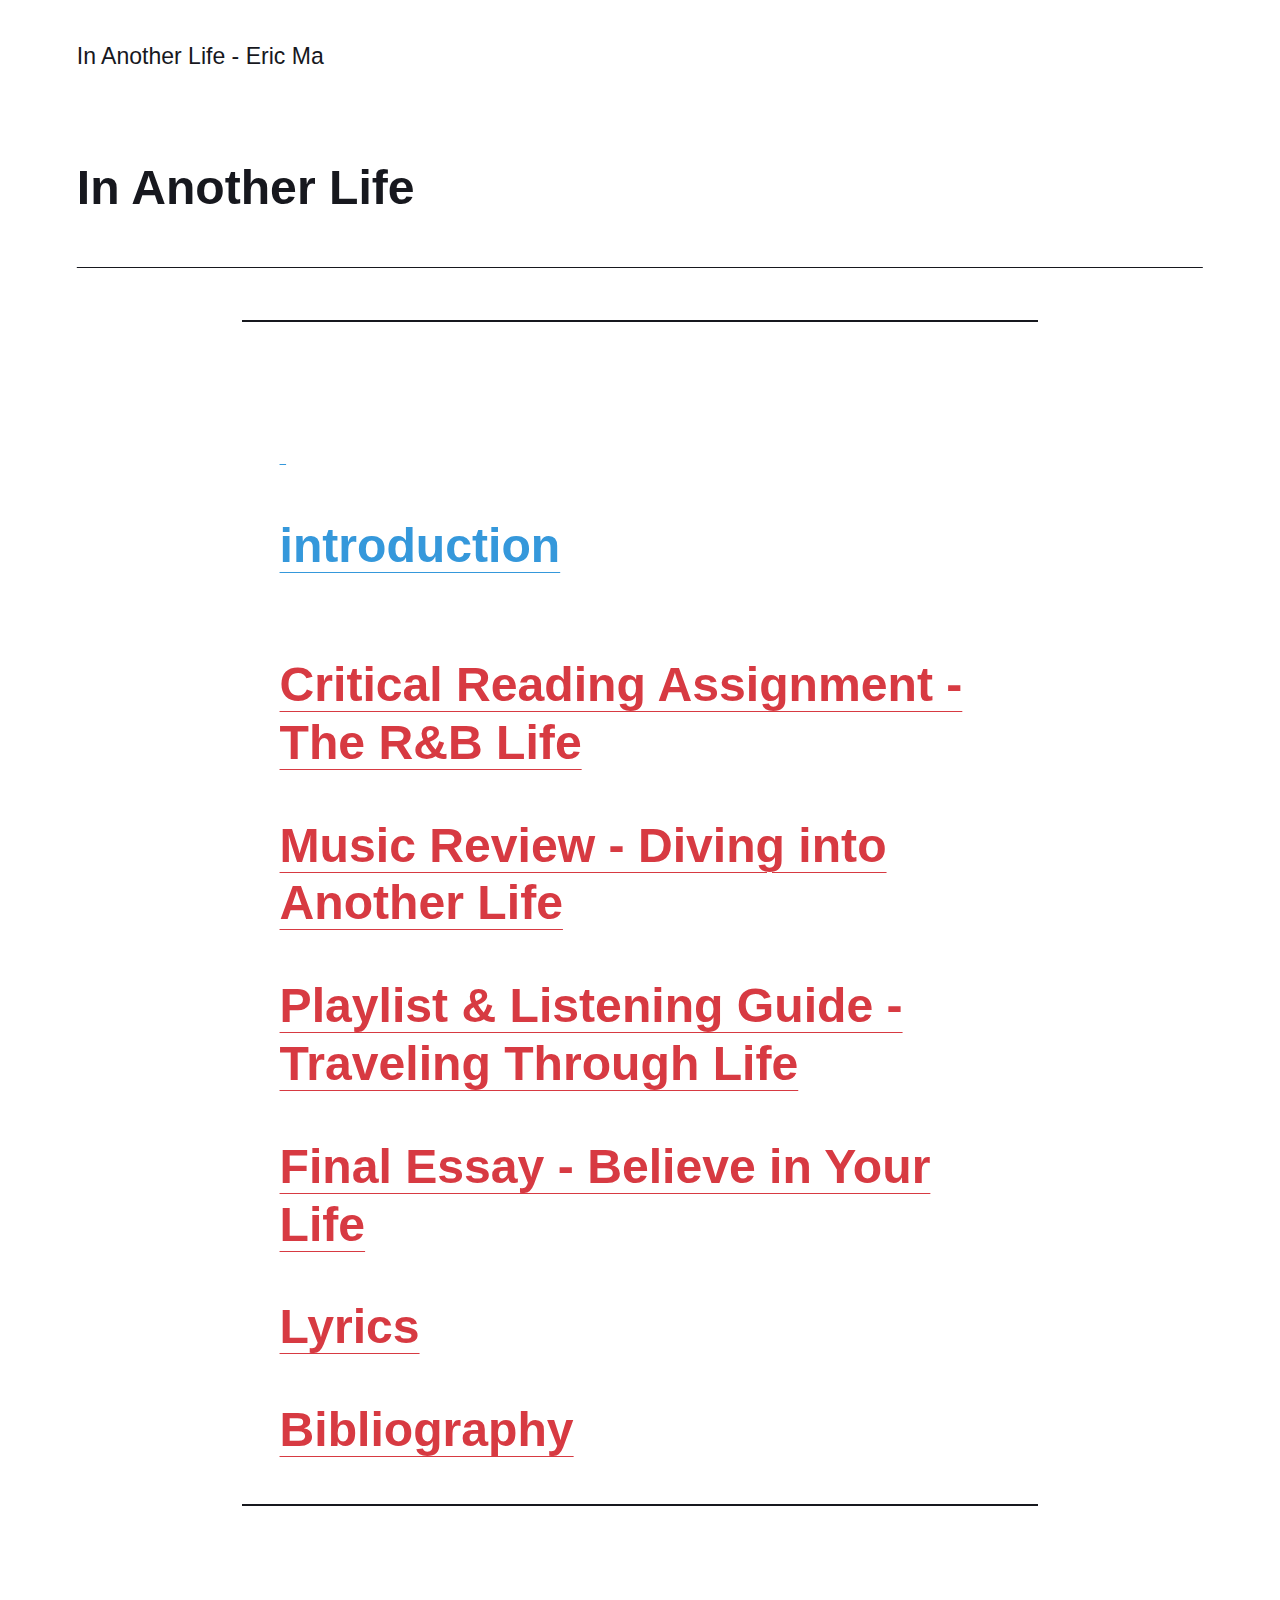
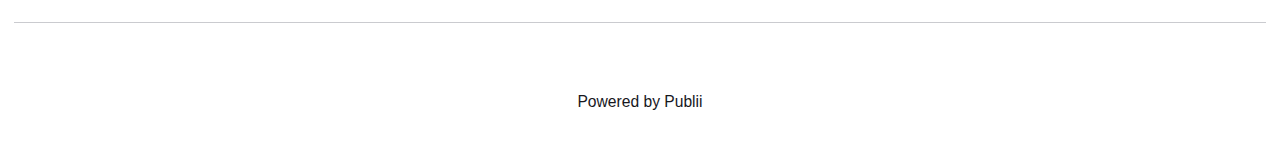
<file: index.html>
<!DOCTYPE html><html lang="en-us"><head><meta charset="utf-8"><meta http-equiv="X-UA-Compatible" content="IE=edge"><meta name="viewport" content="width=device-width,initial-scale=1"><title>In Another Life - In Another Life - Eric Ma</title><meta name="description" content="introduction Critical Reading Assignment - The R&amp;B Life Music Review - Diving into Another Life Playlist &amp; Listening Guide - Traveling Through Life Final Essay - Believe in Your Life Lyrics Bibliography"><meta name="generator" content="Publii Open-Source CMS for Static Site"><link rel="canonical" href="https://ericma12345.github.io/another_life_ericma/"><link rel="alternate" type="application/atom+xml" href="https://ericma12345.github.io/another_life_ericma/feed.xml" title="In Another Life - Eric Ma - RSS"><link rel="alternate" type="application/json" href="https://ericma12345.github.io/another_life_ericma/feed.json" title="In Another Life - Eric Ma - JSON"><meta property="og:title" content="In Another Life"><meta property="og:site_name" content="In Another Life - Eric Ma"><meta property="og:description" content="introduction Critical Reading Assignment - The R&amp;B Life Music Review - Diving into Another Life Playlist &amp; Listening Guide - Traveling Through Life Final Essay - Believe in Your Life Lyrics Bibliography"><meta property="og:url" content="https://ericma12345.github.io/another_life_ericma/"><meta property="og:type" content="article"><link rel="stylesheet" href="https://ericma12345.github.io/another_life_ericma/assets/css/style.css?v=11bee19e86e8eda2cf9a60efd975666d"><script type="application/ld+json">{"@context":"http://schema.org","@type":"Article","mainEntityOfPage":{"@type":"WebPage","@id":"https://ericma12345.github.io/another_life_ericma/"},"headline":"In Another Life","datePublished":"2025-04-10T12:02-04:00","dateModified":"2025-04-17T00:43-04:00","description":"introduction Critical Reading Assignment - The R&amp;B Life Music Review - Diving into Another Life Playlist &amp; Listening Guide - Traveling Through Life Final Essay - Believe in Your Life Lyrics Bibliography","author":{"@type":"Person","name":"Eric Ma","url":"https://ericma12345.github.io/another_life_ericma/authors/eric-ma/"},"publisher":{"@type":"Organization","name":"Eric Ma"}}</script><noscript><style>img[loading] {
                    opacity: 1;
                }</style></noscript></head><body class="page-template"><header class="top js-header"><a class="logo" href="https://ericma12345.github.io/another_life_ericma/">In Another Life - Eric Ma</a></header><main class="page"><article class="content"><div class="hero hero--noimage"><header class="hero__content"><div class="wrapper"><h1>In Another Life</h1></div></header></div><div class="entry-wrapper content__entry"><blockquote><p class="align-center"> </p><p><strong><a href="https://ericma12345.github.io/another_life_ericma/introduction.html" style="color: #3598db;"> </a></strong></p><h1><strong><a href="https://ericma12345.github.io/another_life_ericma/introduction.html" style="color: #3598db;">introduction</a></strong></h1><h6> </h6><h1><a href="https://ericma12345.github.io/another_life_ericma/critical-reading-assignment.html">Critical Reading Assignment - The R&amp;B Life</a></h1><h1><a href="https://ericma12345.github.io/another_life_ericma/music-review.html">Music Review - Diving into Another Life</a></h1><h1><a href="https://ericma12345.github.io/another_life_ericma/playlist-and-listening-guide.html">Playlist &amp; Listening Guide - Traveling Through Life</a></h1><h1><a href="https://ericma12345.github.io/another_life_ericma/final-essay.html">Final Essay - Believe in Your Life</a></h1><h1><a href="https://ericma12345.github.io/another_life_ericma/lyrics.html">Lyrics</a> </h1><h1><a href="https://ericma12345.github.io/another_life_ericma/bibliography.html">Bibliography</a></h1></blockquote></div></article></main><footer class="footer"><div class="wrapper"><div class="footer__copyright">Powered by Publii</div><button id="backToTop" class="footer__bttop" aria-label="Back to top" title="Back to top"><svg width="20" height="20"><use xlink:href="https://ericma12345.github.io/another_life_ericma/assets/svg/svg-map.svg#toparrow"/></svg></button></div></footer><script defer="defer" src="https://ericma12345.github.io/another_life_ericma/assets/js/scripts.min.js?v=ffcbea6c02c8178d10092962b235a5b0"></script><script>window.publiiThemeMenuConfig={mobileMenuMode:'sidebar',animationSpeed:300,submenuWidth: 'auto',doubleClickTime:500,mobileMenuExpandableSubmenus:true,relatedContainerForOverlayMenuSelector:'.top'};</script><script>var images = document.querySelectorAll('img[loading]');
        for (var i = 0; i < images.length; i++) {
            if (images[i].complete) {
                images[i].classList.add('is-loaded');
            } else {
                images[i].addEventListener('load', function () {
                    this.classList.add('is-loaded');
                }, false);
            }
        }</script></body></html>
</file>
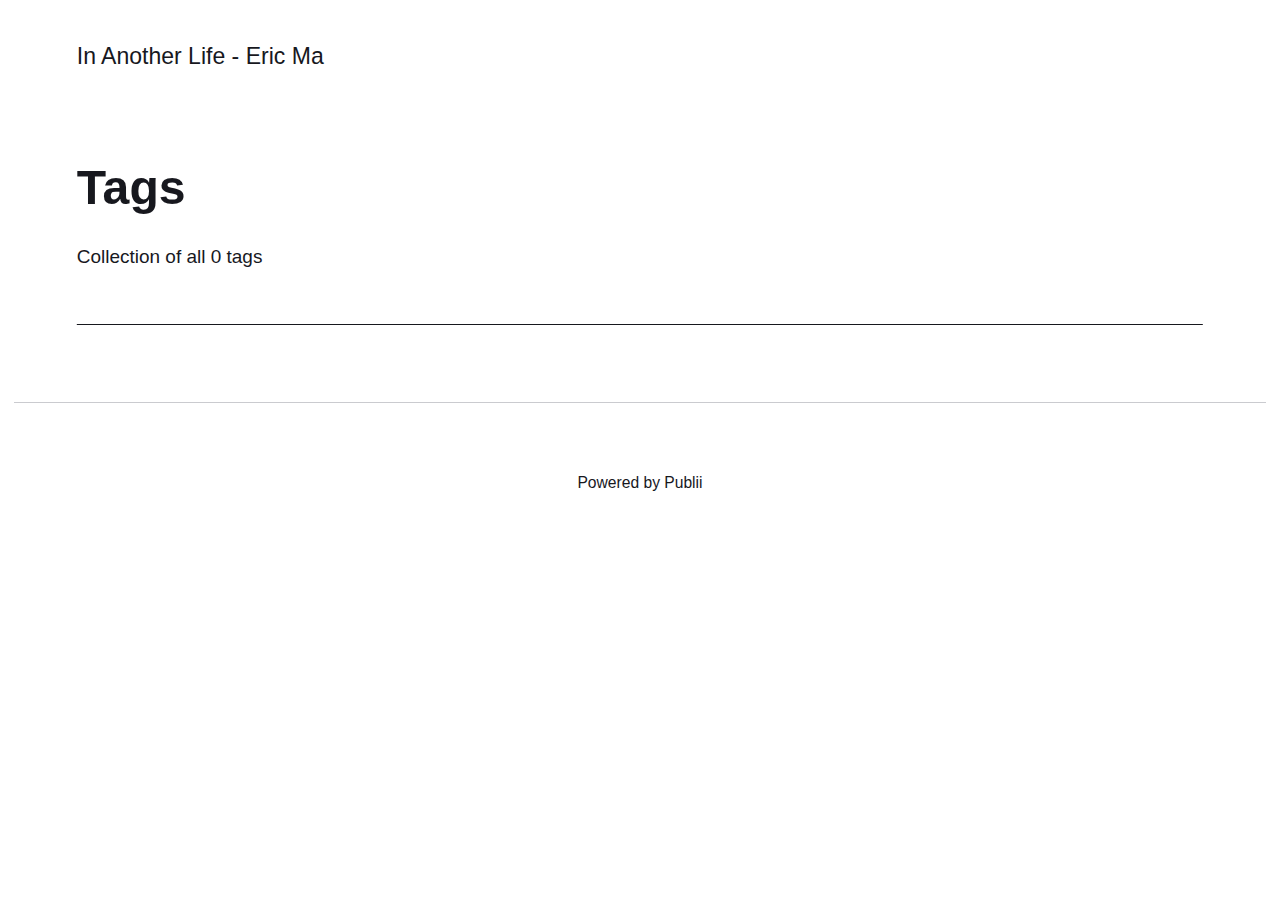
<file: tags/index.html>
<!DOCTYPE html><html lang="en-us"><head><meta charset="utf-8"><meta http-equiv="X-UA-Compatible" content="IE=edge"><meta name="viewport" content="width=device-width,initial-scale=1"><title>All tags - In Another Life - Eric Ma</title><meta name="robots" content="noindex, follow"><meta name="generator" content="Publii Open-Source CMS for Static Site"><link rel="alternate" type="application/atom+xml" href="https://ericma12345.github.io/another_life_ericma/feed.xml" title="In Another Life - Eric Ma - RSS"><link rel="alternate" type="application/json" href="https://ericma12345.github.io/another_life_ericma/feed.json" title="In Another Life - Eric Ma - JSON"><meta property="og:title" content="In Another Life - Eric Ma"><meta property="og:site_name" content="In Another Life - Eric Ma"><meta property="og:description" content=""><meta property="og:url" content="https://ericma12345.github.io/another_life_ericma/tags/"><meta property="og:type" content="website"><link rel="stylesheet" href="https://ericma12345.github.io/another_life_ericma/assets/css/style.css?v=11bee19e86e8eda2cf9a60efd975666d"><script type="application/ld+json">{"@context":"http://schema.org","@type":"Organization","name":"In Another Life - Eric Ma","url":"https://ericma12345.github.io/another_life_ericma/"}</script><noscript><style>img[loading] {
                    opacity: 1;
                }</style></noscript></head><body class="tags-template"><header class="top js-header"><a class="logo" href="https://ericma12345.github.io/another_life_ericma/">In Another Life - Eric Ma</a></header><main class="page page--tags"><div class="hero hero--noimage"><header class="hero__content"><div class="wrapper"><h1>Tags</h1><p class="page__desc">Collection of all 0 tags</p></div></header></div><div class="wrapper"><ul class="feed feed--grid"></ul></div></main><footer class="footer"><div class="wrapper"><div class="footer__copyright">Powered by Publii</div><button id="backToTop" class="footer__bttop" aria-label="Back to top" title="Back to top"><svg width="20" height="20"><use xlink:href="https://ericma12345.github.io/another_life_ericma/assets/svg/svg-map.svg#toparrow"/></svg></button></div></footer><script defer="defer" src="https://ericma12345.github.io/another_life_ericma/assets/js/scripts.min.js?v=ffcbea6c02c8178d10092962b235a5b0"></script><script>window.publiiThemeMenuConfig={mobileMenuMode:'sidebar',animationSpeed:300,submenuWidth: 'auto',doubleClickTime:500,mobileMenuExpandableSubmenus:true,relatedContainerForOverlayMenuSelector:'.top'};</script><script>var images = document.querySelectorAll('img[loading]');
        for (var i = 0; i < images.length; i++) {
            if (images[i].complete) {
                images[i].classList.add('is-loaded');
            } else {
                images[i].addEventListener('load', function () {
                    this.classList.add('is-loaded');
                }, false);
            }
        }</script></body></html>
</file>
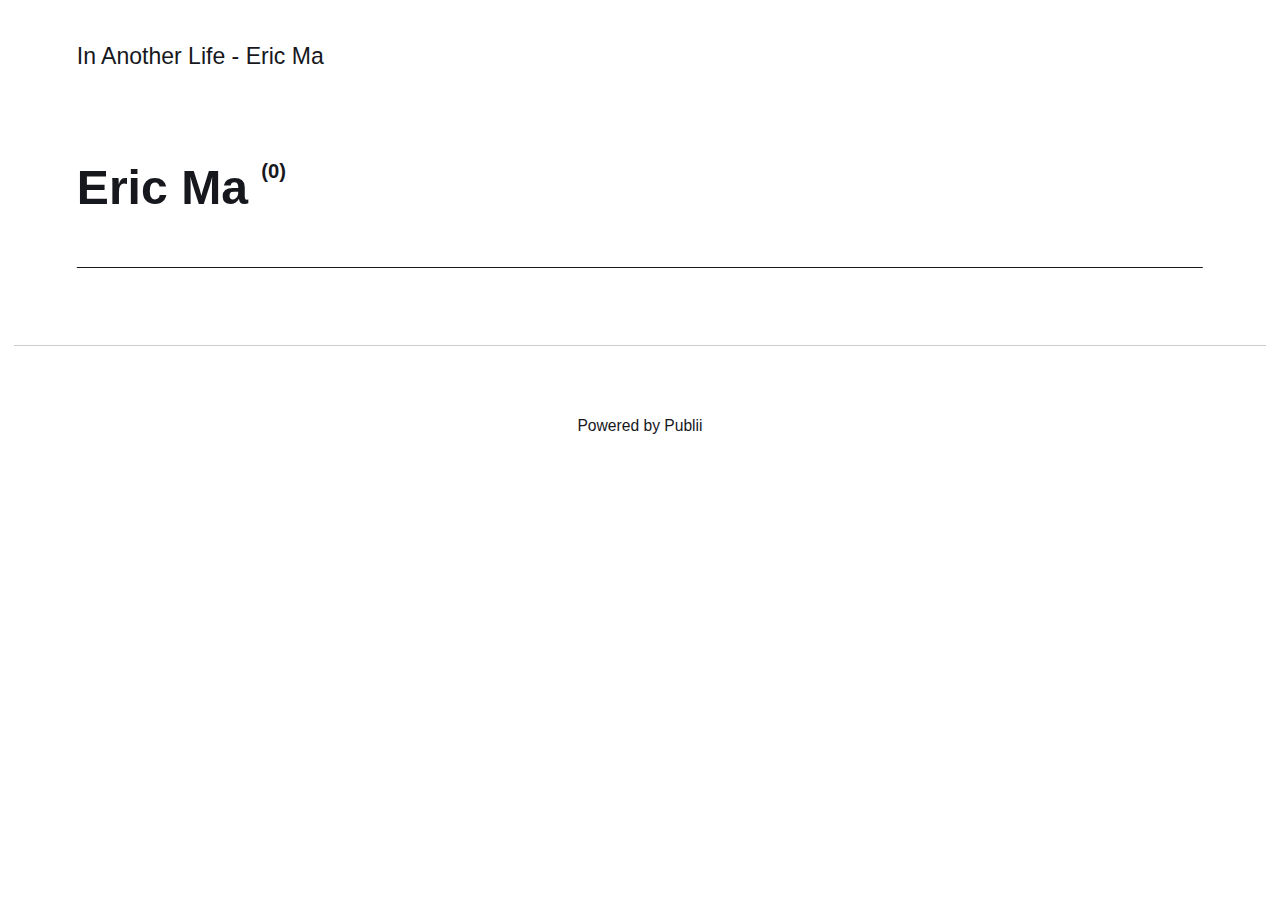
<file: authors/eric-ma/index.html>
<!DOCTYPE html><html lang="en-us"><head><meta charset="utf-8"><meta http-equiv="X-UA-Compatible" content="IE=edge"><meta name="viewport" content="width=device-width,initial-scale=1"><title>Author: Eric Ma - In Another Life - Eric Ma</title><meta name="robots" content="noindex, follow"><meta name="generator" content="Publii Open-Source CMS for Static Site"><link rel="alternate" type="application/atom+xml" href="https://ericma12345.github.io/another_life_ericma/feed.xml" title="In Another Life - Eric Ma - RSS"><link rel="alternate" type="application/json" href="https://ericma12345.github.io/another_life_ericma/feed.json" title="In Another Life - Eric Ma - JSON"><meta property="og:title" content="Eric Ma"><meta property="og:site_name" content="In Another Life - Eric Ma"><meta property="og:description" content=""><meta property="og:url" content="https://ericma12345.github.io/another_life_ericma/authors/eric-ma/"><meta property="og:type" content="website"><link rel="stylesheet" href="https://ericma12345.github.io/another_life_ericma/assets/css/style.css?v=11bee19e86e8eda2cf9a60efd975666d"><script type="application/ld+json">{"@context":"http://schema.org","@type":"Organization","name":"In Another Life - Eric Ma","url":"https://ericma12345.github.io/another_life_ericma/"}</script><noscript><style>img[loading] {
                    opacity: 1;
                }</style></noscript></head><body class="author-template"><header class="top js-header"><a class="logo" href="https://ericma12345.github.io/another_life_ericma/">In Another Life - Eric Ma</a></header><main class="page page--author"><div class="hero hero--noimage"><header class="hero__content"><div class="wrapper page--author__wrapper"><div><h1>Eric Ma <sup>(0)</sup></h1></div></div></header></div><div class="wrapper feed"></div></main><footer class="footer"><div class="wrapper"><div class="footer__copyright">Powered by Publii</div><button id="backToTop" class="footer__bttop" aria-label="Back to top" title="Back to top"><svg width="20" height="20"><use xlink:href="https://ericma12345.github.io/another_life_ericma/assets/svg/svg-map.svg#toparrow"/></svg></button></div></footer><script defer="defer" src="https://ericma12345.github.io/another_life_ericma/assets/js/scripts.min.js?v=ffcbea6c02c8178d10092962b235a5b0"></script><script>window.publiiThemeMenuConfig={mobileMenuMode:'sidebar',animationSpeed:300,submenuWidth: 'auto',doubleClickTime:500,mobileMenuExpandableSubmenus:true,relatedContainerForOverlayMenuSelector:'.top'};</script><script>var images = document.querySelectorAll('img[loading]');
        for (var i = 0; i < images.length; i++) {
            if (images[i].complete) {
                images[i].classList.add('is-loaded');
            } else {
                images[i].addEventListener('load', function () {
                    this.classList.add('is-loaded');
                }, false);
            }
        }</script></body></html>
</file>
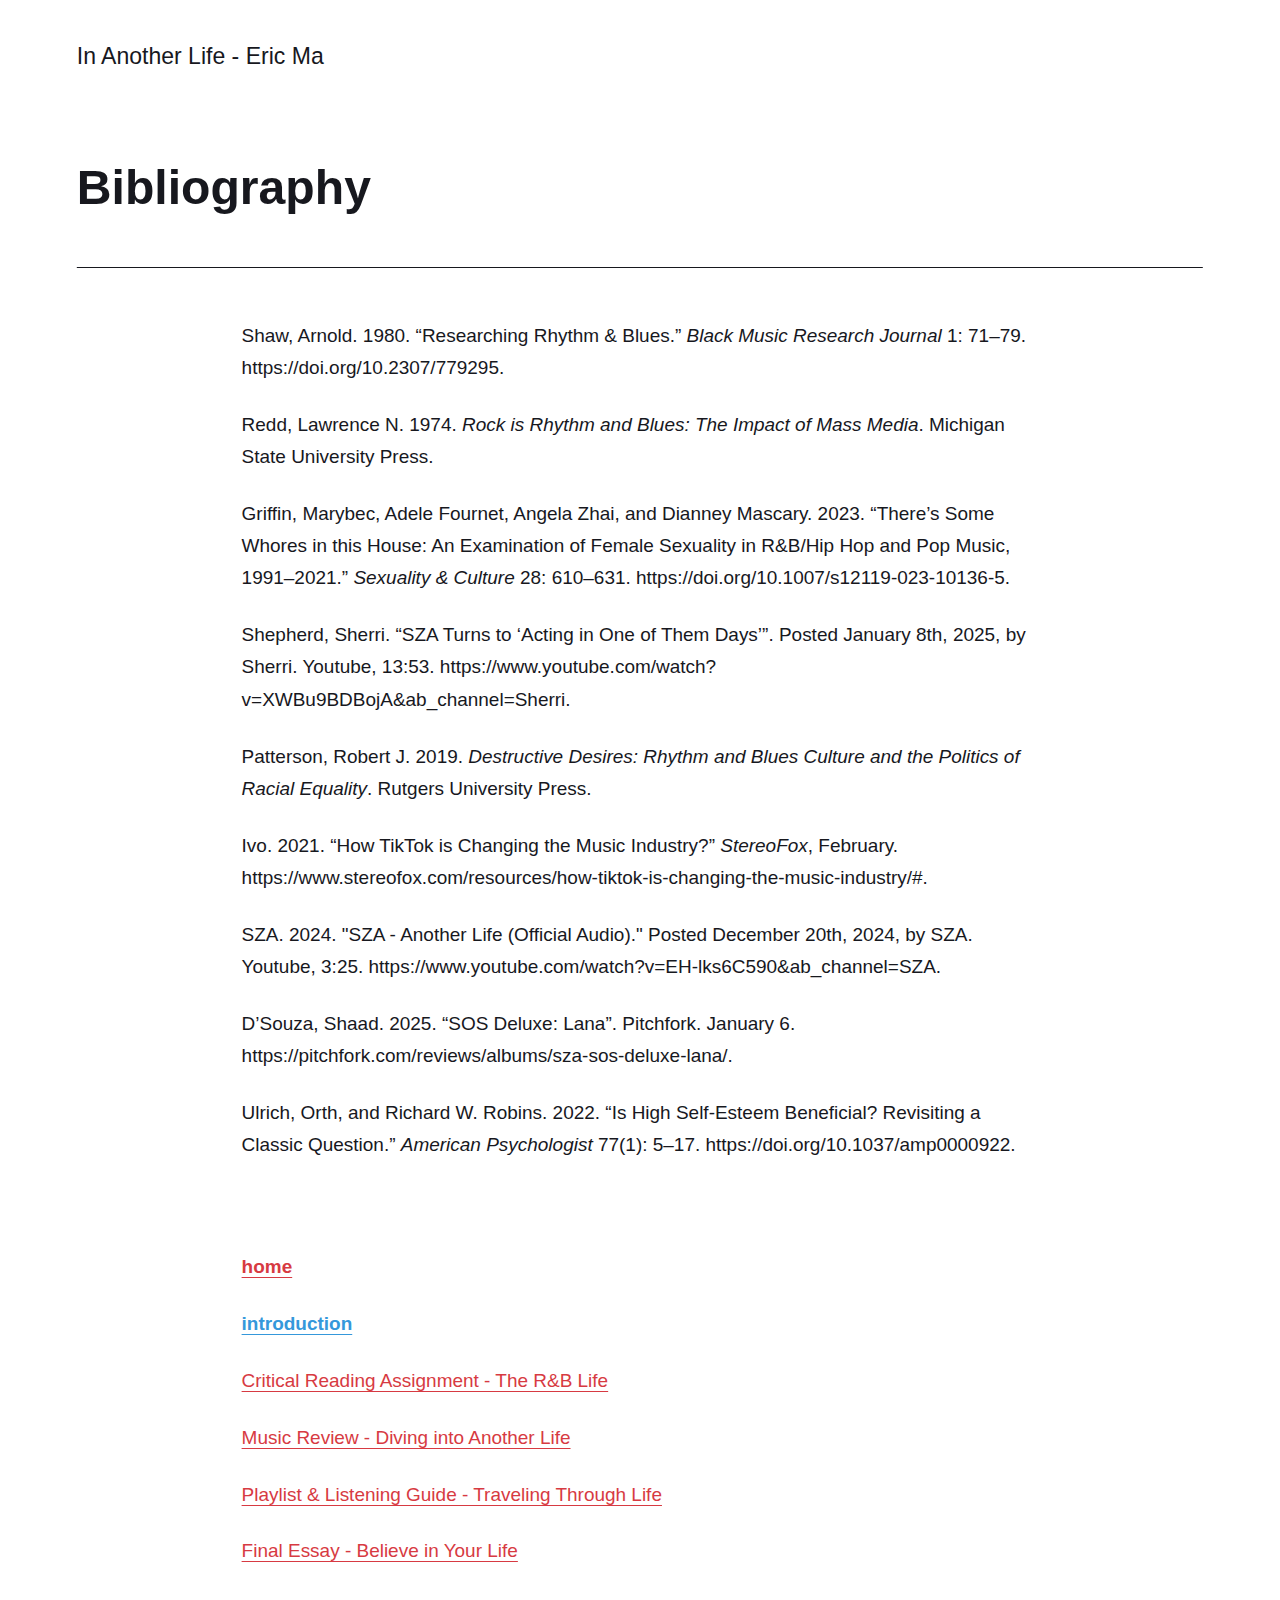
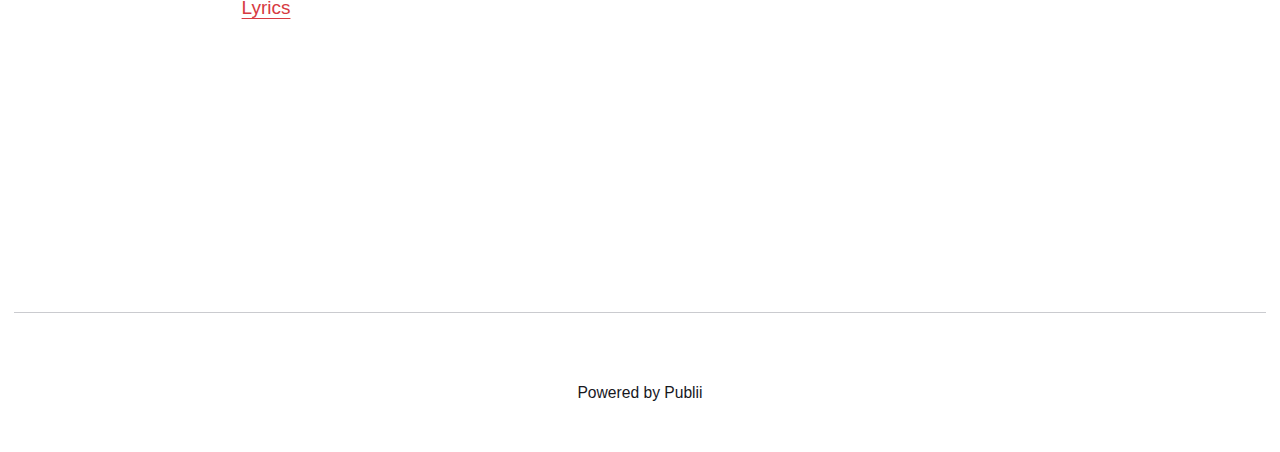
<file: bibliography.html>
<!DOCTYPE html><html lang="en-us"><head><meta charset="utf-8"><meta http-equiv="X-UA-Compatible" content="IE=edge"><meta name="viewport" content="width=device-width,initial-scale=1"><title>Bibliography - In Another Life - Eric Ma</title><meta name="description" content="Shaw, Arnold. 1980. “Researching Rhythm &amp; Blues.” Black Music Research Journal 1: 71–79. https://doi.org/10.2307/779295. Redd, Lawrence N. 1974. Rock is Rhythm and Blues: The Impact of Mass Media. Michigan State University Press. Griffin, Marybec, Adele Fournet, Angela Zhai, and Dianney Mascary. 2023. “There’s Some Whores&hellip;"><meta name="generator" content="Publii Open-Source CMS for Static Site"><link rel="canonical" href="https://ericma12345.github.io/another_life_ericma/bibliography.html"><link rel="alternate" type="application/atom+xml" href="https://ericma12345.github.io/another_life_ericma/feed.xml" title="In Another Life - Eric Ma - RSS"><link rel="alternate" type="application/json" href="https://ericma12345.github.io/another_life_ericma/feed.json" title="In Another Life - Eric Ma - JSON"><meta property="og:title" content="Bibliography"><meta property="og:site_name" content="In Another Life - Eric Ma"><meta property="og:description" content="Shaw, Arnold. 1980. “Researching Rhythm &amp; Blues.” Black Music Research Journal 1: 71–79. https://doi.org/10.2307/779295. Redd, Lawrence N. 1974. Rock is Rhythm and Blues: The Impact of Mass Media. Michigan State University Press. Griffin, Marybec, Adele Fournet, Angela Zhai, and Dianney Mascary. 2023. “There’s Some Whores&hellip;"><meta property="og:url" content="https://ericma12345.github.io/another_life_ericma/bibliography.html"><meta property="og:type" content="article"><link rel="stylesheet" href="https://ericma12345.github.io/another_life_ericma/assets/css/style.css?v=11bee19e86e8eda2cf9a60efd975666d"><script type="application/ld+json">{"@context":"http://schema.org","@type":"Article","mainEntityOfPage":{"@type":"WebPage","@id":"https://ericma12345.github.io/another_life_ericma/bibliography.html"},"headline":"Bibliography","datePublished":"2025-04-10T12:03-04:00","dateModified":"2025-04-17T00:42-04:00","description":"Shaw, Arnold. 1980. “Researching Rhythm &amp; Blues.” Black Music Research Journal 1: 71–79. https://doi.org/10.2307/779295. Redd, Lawrence N. 1974. Rock is Rhythm and Blues: The Impact of Mass Media. Michigan State University Press. Griffin, Marybec, Adele Fournet, Angela Zhai, and Dianney Mascary. 2023. “There’s Some Whores&hellip;","author":{"@type":"Person","name":"Eric Ma","url":"https://ericma12345.github.io/another_life_ericma/authors/eric-ma/"},"publisher":{"@type":"Organization","name":"Eric Ma"}}</script><noscript><style>img[loading] {
                    opacity: 1;
                }</style></noscript></head><body class="page-template"><header class="top js-header"><a class="logo" href="https://ericma12345.github.io/another_life_ericma/">In Another Life - Eric Ma</a></header><main class="page"><article class="content"><div class="hero hero--noimage"><header class="hero__content"><div class="wrapper"><h1>Bibliography</h1></div></header></div><div class="entry-wrapper content__entry"><p><span style="font-weight: 400;">Shaw, Arnold. 1980. “Researching Rhythm &amp; Blues.” </span><em><span style="font-weight: 400;">Black Music Research Journal</span></em><span style="font-weight: 400;"><em> </em>1: 71–79. https://doi.org/10.2307/779295.</span></p><p><span style="font-weight: 400;">Redd, Lawrence N. 1974. </span><i><span style="font-weight: 400;">Rock is Rhythm and Blues: The Impact of Mass Media</span></i><span style="font-weight: 400;">. Michigan State University Press.</span></p><p><span style="font-weight: 400;">Griffin, Marybec, Adele Fournet, Angela Zhai, and Dianney Mascary. 2023. “There’s Some Whores in this House: An Examination of Female Sexuality in R&amp;B/Hip Hop and Pop Music, 1991–2021.” </span><i><span style="font-weight: 400;">Sexuality &amp; Culture</span></i><span style="font-weight: 400;"> 28: 610–631. https://doi.org/10.1007/s12119-023-10136-5.</span></p><p><span style="font-weight: 400;">Shepherd, Sherri. “SZA Turns to ‘Acting in One of Them Days’”. Posted January 8th, 2025, by Sherri. Youtube, 13:53. https://www.youtube.com/watch?v=XWBu9BDBojA&amp;ab_channel=Sherri.</span></p><p><span style="font-weight: 400;">Patterson, Robert J. 2019. </span><i><span style="font-weight: 400;">Destructive Desires: Rhythm and Blues Culture and the Politics of Racial Equality</span></i><span style="font-weight: 400;">. Rutgers University Press.</span></p><p><span style="font-weight: 400;">Ivo. 2021. “How TikTok is Changing the Music Industry?” </span><i><span style="font-weight: 400;">StereoFox</span></i><span style="font-weight: 400;">, February. https://www.stereofox.com/resources/how-tiktok-is-changing-the-music-industry/#.</span></p><p><span class="textLayer--absolute" dir="ltr" role="presentation">SZA. 2024. "SZA - Another Life (Official Audio)." Posted December 20th, 2024, by SZA.</span><br class="textLayer--absolute" role="presentation"><span class="textLayer--absolute" dir="ltr" role="presentation">Youtube, 3:25. https://www.youtube.com/watch?v=EH-lks6C590&amp;ab_channel=SZA.</span></p><p><span class="textLayer--absolute" dir="ltr" role="presentation">D’Souza, Shaad. 2025. “SOS Deluxe: Lana”.</span> <span class="textLayer--absolute" dir="ltr" role="presentation">Pitchfork.</span> <span class="textLayer--absolute" dir="ltr" role="presentation">January 6.</span><br class="textLayer--absolute" role="presentation"><span class="textLayer--absolute" dir="ltr" role="presentation">https://pitchfork.com/reviews/albums/sza-sos-deluxe-lana/.</span></p><p><span style="font-weight: 400;">Ulrich, Orth, and Richard W. Robins. 2022. “Is High Self-Esteem Beneficial? Revisiting a Classic Question.” </span><i><span style="font-weight: 400;">American Psychologist</span></i><span style="font-weight: 400;"> 77(1): 5–17. https://doi.org/10.1037/amp0000922.</span></p><div id="page-5" class="Page PageComponent" tabindex="-1"><div class="Draw Draw--not-drawing Draw--selection"><div class="TextLayer-container"><div class="textLayer"> </div><div> </div><div><p><strong><a href="https://ericma12345.github.io/another_life_ericma/">home</a></strong></p><p><strong><a href="https://ericma12345.github.io/another_life_ericma/introduction.html" style="color: #3598db;">introduction</a></strong></p><p><a href="https://ericma12345.github.io/another_life_ericma/critical-reading-assignment.html">Critical Reading Assignment - The R&amp;B Life</a></p><p><a href="https://ericma12345.github.io/another_life_ericma/music-review.html">Music Review - Diving into Another Life</a></p><p><a href="https://ericma12345.github.io/another_life_ericma/playlist-and-listening-guide.html">Playlist &amp; Listening Guide - Traveling Through Life</a></p><p><a href="https://ericma12345.github.io/another_life_ericma/final-essay.html">Final Essay - Believe in Your Life</a></p><p><a href="https://ericma12345.github.io/another_life_ericma/lyrics.html">Lyrics</a> </p><p> </p></div></div><div class="PDFAnnotationLayer-container"> </div><div class="PageAnnotations"><div id="Annotation-f9fb0729-bc78-449b-a368-843b117d880f" class="Annotation" tabindex="-1"><div class="Annotation--internal" role="text" aria-label="Coordinates are x, 513 and y, 165"><div class="Annotation-svg-container HighlightAnnotationContainer" tabindex="0"> </div></div></div></div></div></div><div><div class="PageContainerComments"><div id="Annotation-f9fb0729-bc78-449b-a368-843b117d880f-comment-group"><div class="CommentsContainer"><div class="CommentsContainer-inside"> </div></div></div></div></div><p> </p></div></article></main><footer class="footer"><div class="wrapper"><div class="footer__copyright">Powered by Publii</div><button id="backToTop" class="footer__bttop" aria-label="Back to top" title="Back to top"><svg width="20" height="20"><use xlink:href="https://ericma12345.github.io/another_life_ericma/assets/svg/svg-map.svg#toparrow"/></svg></button></div></footer><script defer="defer" src="https://ericma12345.github.io/another_life_ericma/assets/js/scripts.min.js?v=ffcbea6c02c8178d10092962b235a5b0"></script><script>window.publiiThemeMenuConfig={mobileMenuMode:'sidebar',animationSpeed:300,submenuWidth: 'auto',doubleClickTime:500,mobileMenuExpandableSubmenus:true,relatedContainerForOverlayMenuSelector:'.top'};</script><script>var images = document.querySelectorAll('img[loading]');
        for (var i = 0; i < images.length; i++) {
            if (images[i].complete) {
                images[i].classList.add('is-loaded');
            } else {
                images[i].addEventListener('load', function () {
                    this.classList.add('is-loaded');
                }, false);
            }
        }</script></body></html>
</file>
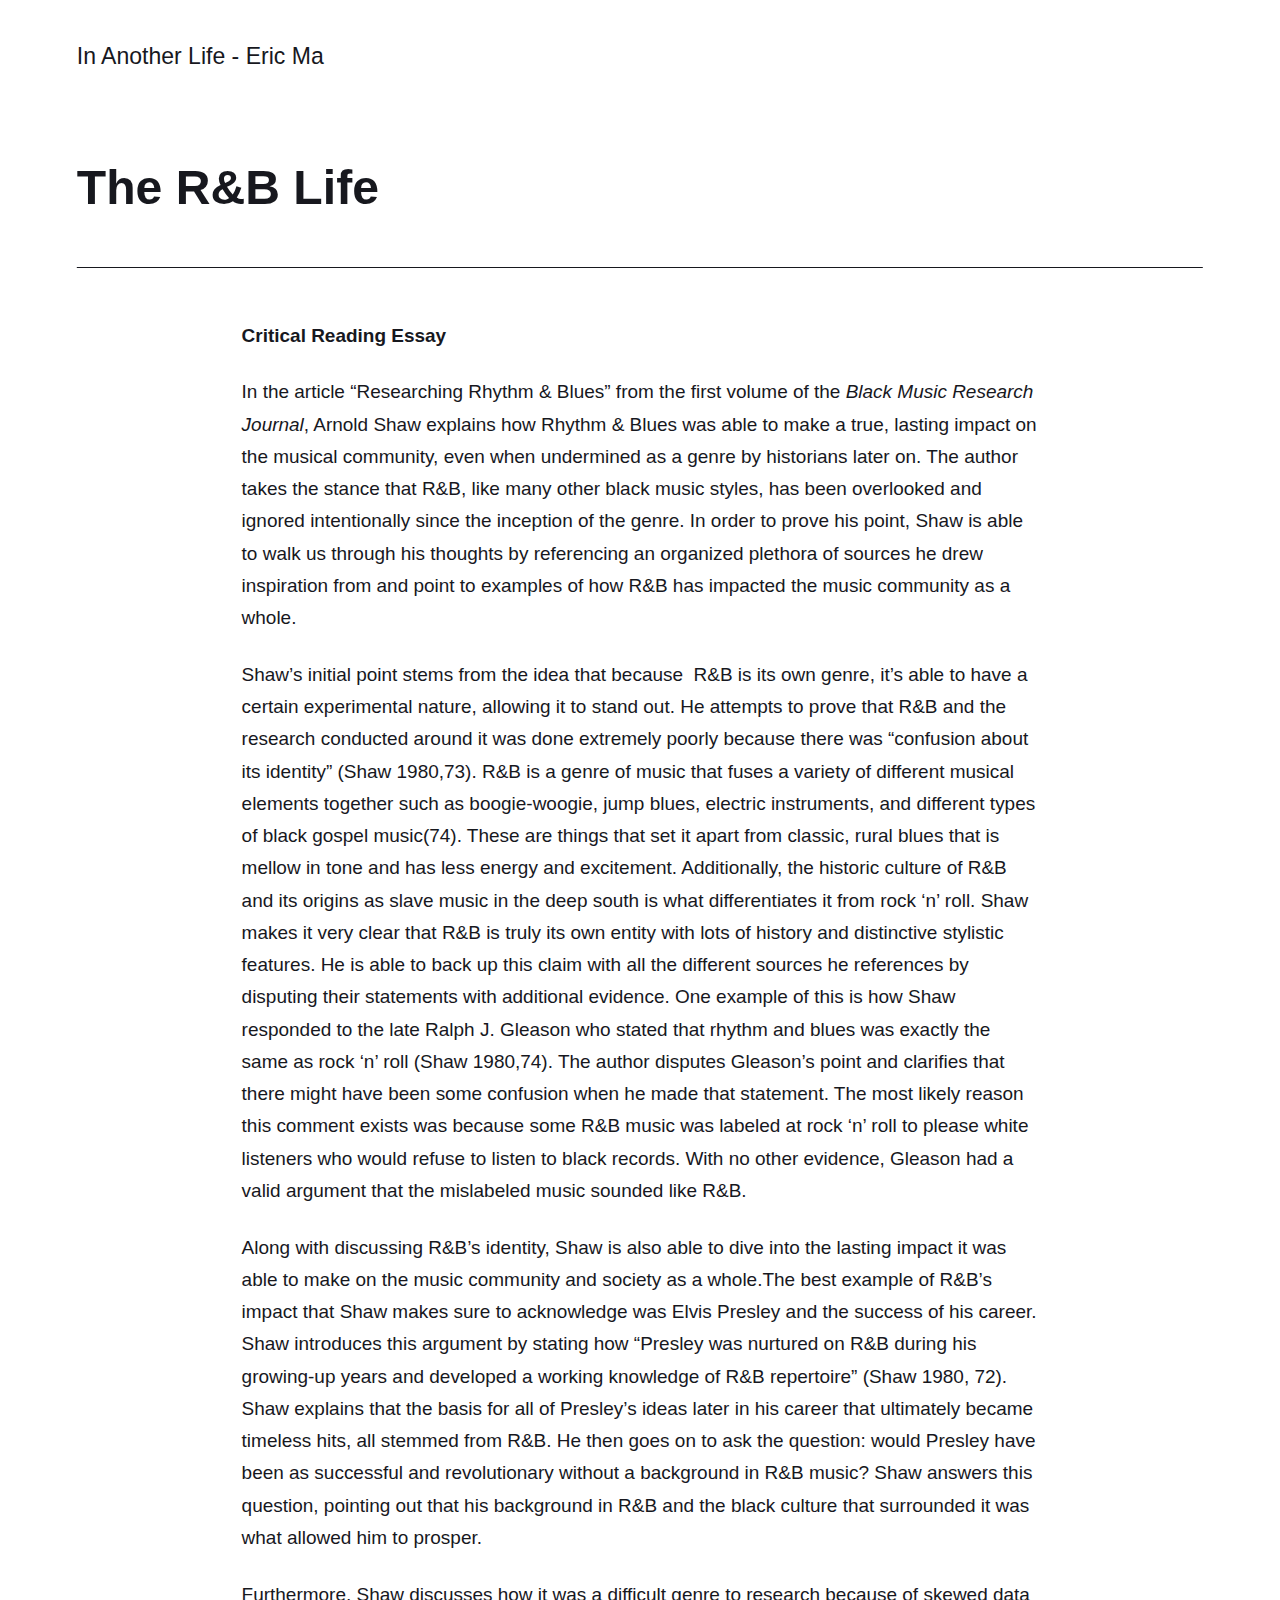
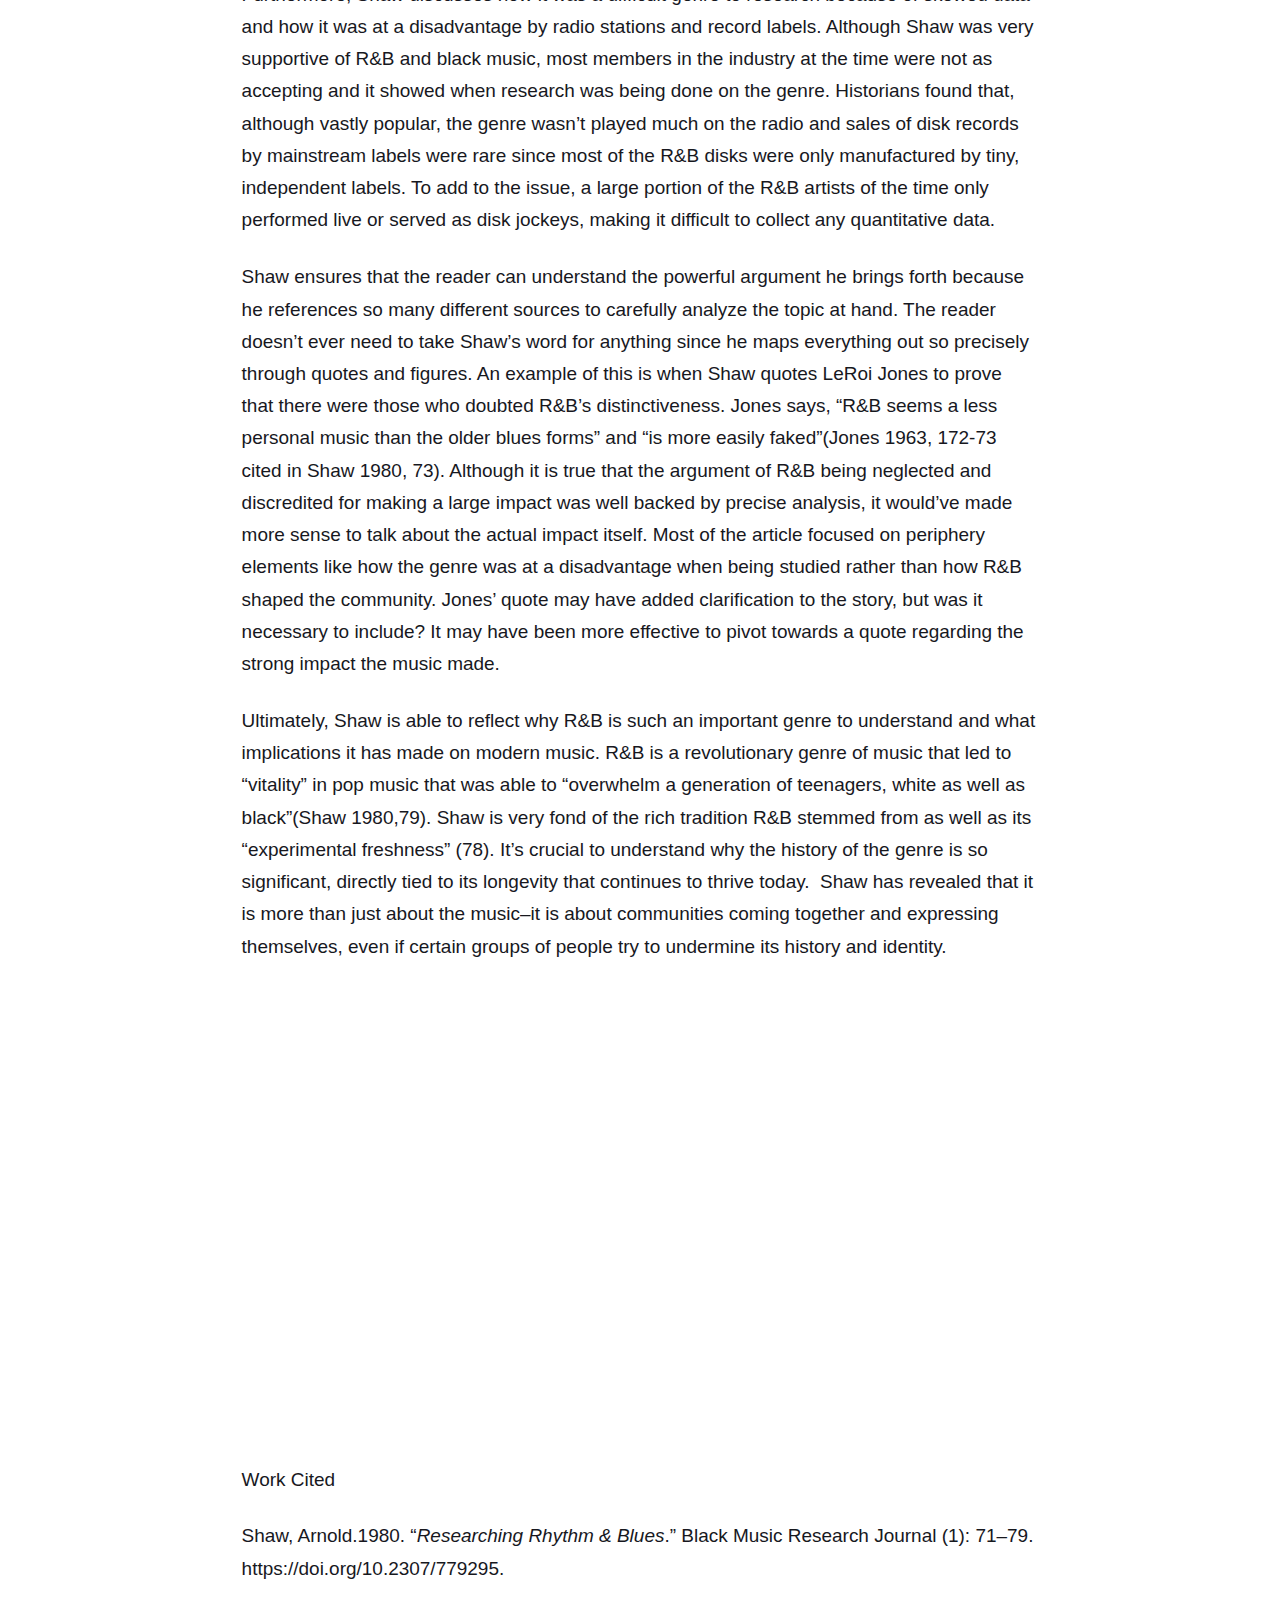
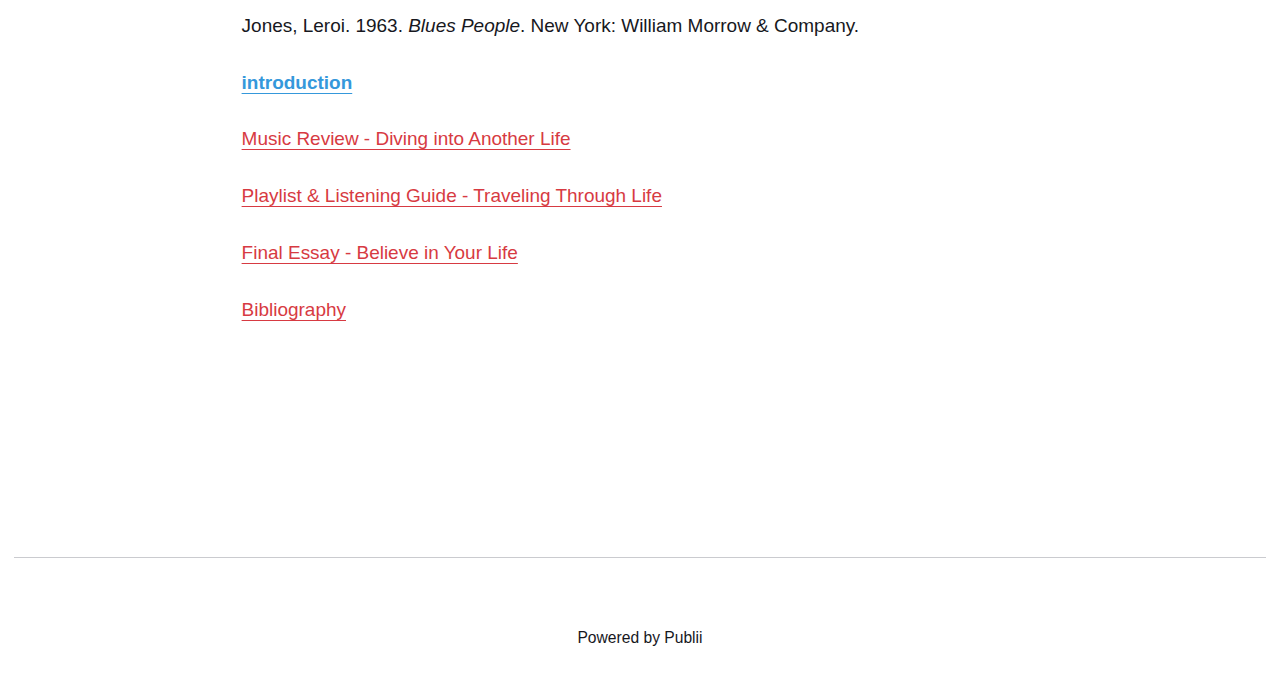
<file: critical-reading-assignment.html>
<!DOCTYPE html><html lang="en-us"><head><meta charset="utf-8"><meta http-equiv="X-UA-Compatible" content="IE=edge"><meta name="viewport" content="width=device-width,initial-scale=1"><title>The R&amp;B Life - In Another Life - Eric Ma</title><meta name="description" content="Critical Reading Essay In the article “Researching Rhythm &amp; Blues” from the first volume of the Black Music Research Journal, Arnold Shaw explains how Rhythm &amp; Blues was able to make a true, lasting impact on the musical community, even when undermined as a genre&hellip;"><meta name="generator" content="Publii Open-Source CMS for Static Site"><link rel="canonical" href="https://ericma12345.github.io/another_life_ericma/critical-reading-assignment.html"><link rel="alternate" type="application/atom+xml" href="https://ericma12345.github.io/another_life_ericma/feed.xml" title="In Another Life - Eric Ma - RSS"><link rel="alternate" type="application/json" href="https://ericma12345.github.io/another_life_ericma/feed.json" title="In Another Life - Eric Ma - JSON"><meta property="og:title" content="The R&B Life"><meta property="og:site_name" content="In Another Life - Eric Ma"><meta property="og:description" content="Critical Reading Essay In the article “Researching Rhythm &amp; Blues” from the first volume of the Black Music Research Journal, Arnold Shaw explains how Rhythm &amp; Blues was able to make a true, lasting impact on the musical community, even when undermined as a genre&hellip;"><meta property="og:url" content="https://ericma12345.github.io/another_life_ericma/critical-reading-assignment.html"><meta property="og:type" content="article"><link rel="stylesheet" href="https://ericma12345.github.io/another_life_ericma/assets/css/style.css?v=11bee19e86e8eda2cf9a60efd975666d"><script type="application/ld+json">{"@context":"http://schema.org","@type":"Article","mainEntityOfPage":{"@type":"WebPage","@id":"https://ericma12345.github.io/another_life_ericma/critical-reading-assignment.html"},"headline":"The R&B Life","datePublished":"2025-04-10T12:03-04:00","dateModified":"2025-04-17T00:36-04:00","description":"Critical Reading Essay In the article “Researching Rhythm &amp; Blues” from the first volume of the Black Music Research Journal, Arnold Shaw explains how Rhythm &amp; Blues was able to make a true, lasting impact on the musical community, even when undermined as a genre&hellip;","author":{"@type":"Person","name":"Eric Ma","url":"https://ericma12345.github.io/another_life_ericma/authors/eric-ma/"},"publisher":{"@type":"Organization","name":"Eric Ma"}}</script><noscript><style>img[loading] {
                    opacity: 1;
                }</style></noscript></head><body class="page-template"><header class="top js-header"><a class="logo" href="https://ericma12345.github.io/another_life_ericma/">In Another Life - Eric Ma</a></header><main class="page"><article class="content"><div class="hero hero--noimage"><header class="hero__content"><div class="wrapper"><h1>The R&amp;B Life</h1></div></header></div><div class="entry-wrapper content__entry"><p><strong>Critical Reading Essay</strong></p><p><span style="font-weight: 400;">In the article “Researching Rhythm &amp; Blues” from the first volume of the </span><i><span style="font-weight: 400;">Black Music Research Journal</span></i><span style="font-weight: 400;">, Arnold Shaw explains how Rhythm &amp; Blues was able to make a true, lasting impact on the musical community, even when undermined as a genre by historians later on. The author takes the stance that R&amp;B, like many other black music styles, has been overlooked and ignored intentionally since the inception of the genre. In order to prove his point, Shaw is able to walk us through his thoughts by referencing an organized plethora of sources he drew inspiration from and point to examples of how R&amp;B has impacted the music community as a whole. </span></p><p><span style="font-weight: 400;">Shaw’s initial point stems from the idea that because  R&amp;B is its own genre, it’s able to have a certain experimental nature, allowing it to stand out. He attempts to prove that R&amp;B and the research conducted around it was done extremely poorly because there was “confusion about its identity” (Shaw 1980,73). R&amp;B is a genre of music that fuses a variety of different musical elements together such as boogie-woogie, jump blues, electric instruments, and different types of black gospel music(74). These are things that set it apart from classic, rural blues that is mellow in tone and has less energy and excitement. Additionally, the historic culture of R&amp;B and its origins as slave music in the deep south is what differentiates it from rock ‘n’ roll. Shaw makes it very clear that R&amp;B is truly its own entity with lots of history and distinctive stylistic features. He is able to back up this claim with all the different sources he references by disputing their statements with additional evidence. One example of this is how Shaw responded to the late Ralph J. Gleason who stated that rhythm and blues was exactly the same as rock ‘n’ roll (Shaw 1980,74). The author disputes Gleason’s point and clarifies that there might have been some confusion when he made that statement. The most likely reason this comment exists was because some R&amp;B music was labeled at rock ‘n’ roll to please white listeners who would refuse to listen to black records. With no other evidence, Gleason had a valid argument that the mislabeled music sounded like R&amp;B. </span></p><p><span style="font-weight: 400;">Along with discussing R&amp;B’s identity, Shaw is also able to dive into the lasting impact it was able to make on the music community and society as a whole.The best example of R&amp;B’s impact that Shaw makes sure to acknowledge was Elvis Presley and the success of his career. Shaw introduces this argument by stating how “Presley was nurtured on R&amp;B during his growing-up years and developed a working knowledge of R&amp;B repertoire” (Shaw 1980, 72). Shaw explains that the basis for all of Presley’s ideas later in his career that ultimately became timeless hits, all stemmed from R&amp;B. He then goes on to ask the question: would Presley have been as successful and revolutionary without a background in R&amp;B music? Shaw answers this question, pointing out that his background in R&amp;B and the black culture that surrounded it was what allowed him to prosper.</span></p><p><span style="font-weight: 400;">Furthermore, Shaw discusses how it was a difficult genre to research because of skewed data and how it was at a disadvantage by radio stations and record labels. Although Shaw was very supportive of R&amp;B and black music, most members in the industry at the time were not as accepting and it showed when research was being done on the genre. Historians found that, although vastly popular, the genre wasn’t played much on the radio and sales of disk records by mainstream labels were rare since most of the R&amp;B disks were only manufactured by tiny, independent labels. To add to the issue, a large portion of the R&amp;B artists of the time only performed live or served as disk jockeys, making it difficult to collect any quantitative data. </span></p><p><span style="font-weight: 400;">Shaw ensures that the reader can understand the powerful argument he brings forth because he references so many different sources to carefully analyze the topic at hand. The reader doesn’t ever need to take Shaw’s word for anything since he maps everything out so precisely through quotes and figures. An example of this is when Shaw quotes LeRoi Jones to prove that there were those who doubted R&amp;B’s distinctiveness. Jones says, “R&amp;B seems a less personal music than the older blues forms” and “is more easily faked”(Jones 1963, 172-73 cited in Shaw 1980, 73). Although it is true that the argument of R&amp;B being neglected and discredited for making a large impact was well backed by precise analysis, it would’ve made more sense to talk about the actual impact itself. Most of the article focused on periphery elements like how the genre was at a disadvantage when being studied rather than how R&amp;B shaped the community. Jones’ quote may have added clarification to the story, but was it necessary to include? It may have been more effective to pivot towards a quote regarding the strong impact the music made. </span></p><p><span style="font-weight: 400;">Ultimately, Shaw is able to reflect why R&amp;B is such an important genre to understand and what implications it has made on modern music. R&amp;B is a revolutionary genre of music that led to “vitality” in pop music that was able to “overwhelm a generation of teenagers, white as well as black”(Shaw 1980,79). Shaw is very fond of the rich tradition R&amp;B stemmed from as well as its “experimental freshness” (78). It’s crucial to understand why the history of the genre is so significant, directly tied to its longevity that continues to thrive today.  Shaw has revealed that it is more than just about the music–it is about communities coming together and expressing themselves, even if certain groups of people try to undermine its history and identity. </span></p><p><br><br><br><br><br><br><br><br><br><br><br><br><br><br></p><p><span style="font-weight: 400;">Work Cited</span></p><p><span style="font-weight: 400;">Shaw, Arnold.1980. “</span><i><span style="font-weight: 400;">Researching Rhythm &amp; Blues</span></i><span style="font-weight: 400;">.” Black Music Research Journal (1): 71–79. https://doi.org/10.2307/779295.</span></p><p><span style="font-weight: 400;">Jones, Leroi. 1963. </span><i><span style="font-weight: 400;">Blues People</span></i><span style="font-weight: 400;">. New York: William Morrow &amp; Company.</span></p><p><strong><a href="https://ericma12345.github.io/another_life_ericma/introduction.html" style="color: #3598db;">introduction</a></strong></p><p><a href="https://ericma12345.github.io/another_life_ericma/music-review.html">Music Review - Diving into Another Life</a></p><p><a href="https://ericma12345.github.io/another_life_ericma/playlist-and-listening-guide.html">Playlist &amp; Listening Guide - Traveling Through Life</a></p><p><a href="https://ericma12345.github.io/another_life_ericma/final-essay.html">Final Essay - Believe in Your Life</a></p><p><a href="https://ericma12345.github.io/another_life_ericma/bibliography.html">Bibliography</a></p><p><br><br><br><br></p></div></article></main><footer class="footer"><div class="wrapper"><div class="footer__copyright">Powered by Publii</div><button id="backToTop" class="footer__bttop" aria-label="Back to top" title="Back to top"><svg width="20" height="20"><use xlink:href="https://ericma12345.github.io/another_life_ericma/assets/svg/svg-map.svg#toparrow"/></svg></button></div></footer><script defer="defer" src="https://ericma12345.github.io/another_life_ericma/assets/js/scripts.min.js?v=ffcbea6c02c8178d10092962b235a5b0"></script><script>window.publiiThemeMenuConfig={mobileMenuMode:'sidebar',animationSpeed:300,submenuWidth: 'auto',doubleClickTime:500,mobileMenuExpandableSubmenus:true,relatedContainerForOverlayMenuSelector:'.top'};</script><script>var images = document.querySelectorAll('img[loading]');
        for (var i = 0; i < images.length; i++) {
            if (images[i].complete) {
                images[i].classList.add('is-loaded');
            } else {
                images[i].addEventListener('load', function () {
                    this.classList.add('is-loaded');
                }, false);
            }
        }</script></body></html>
</file>
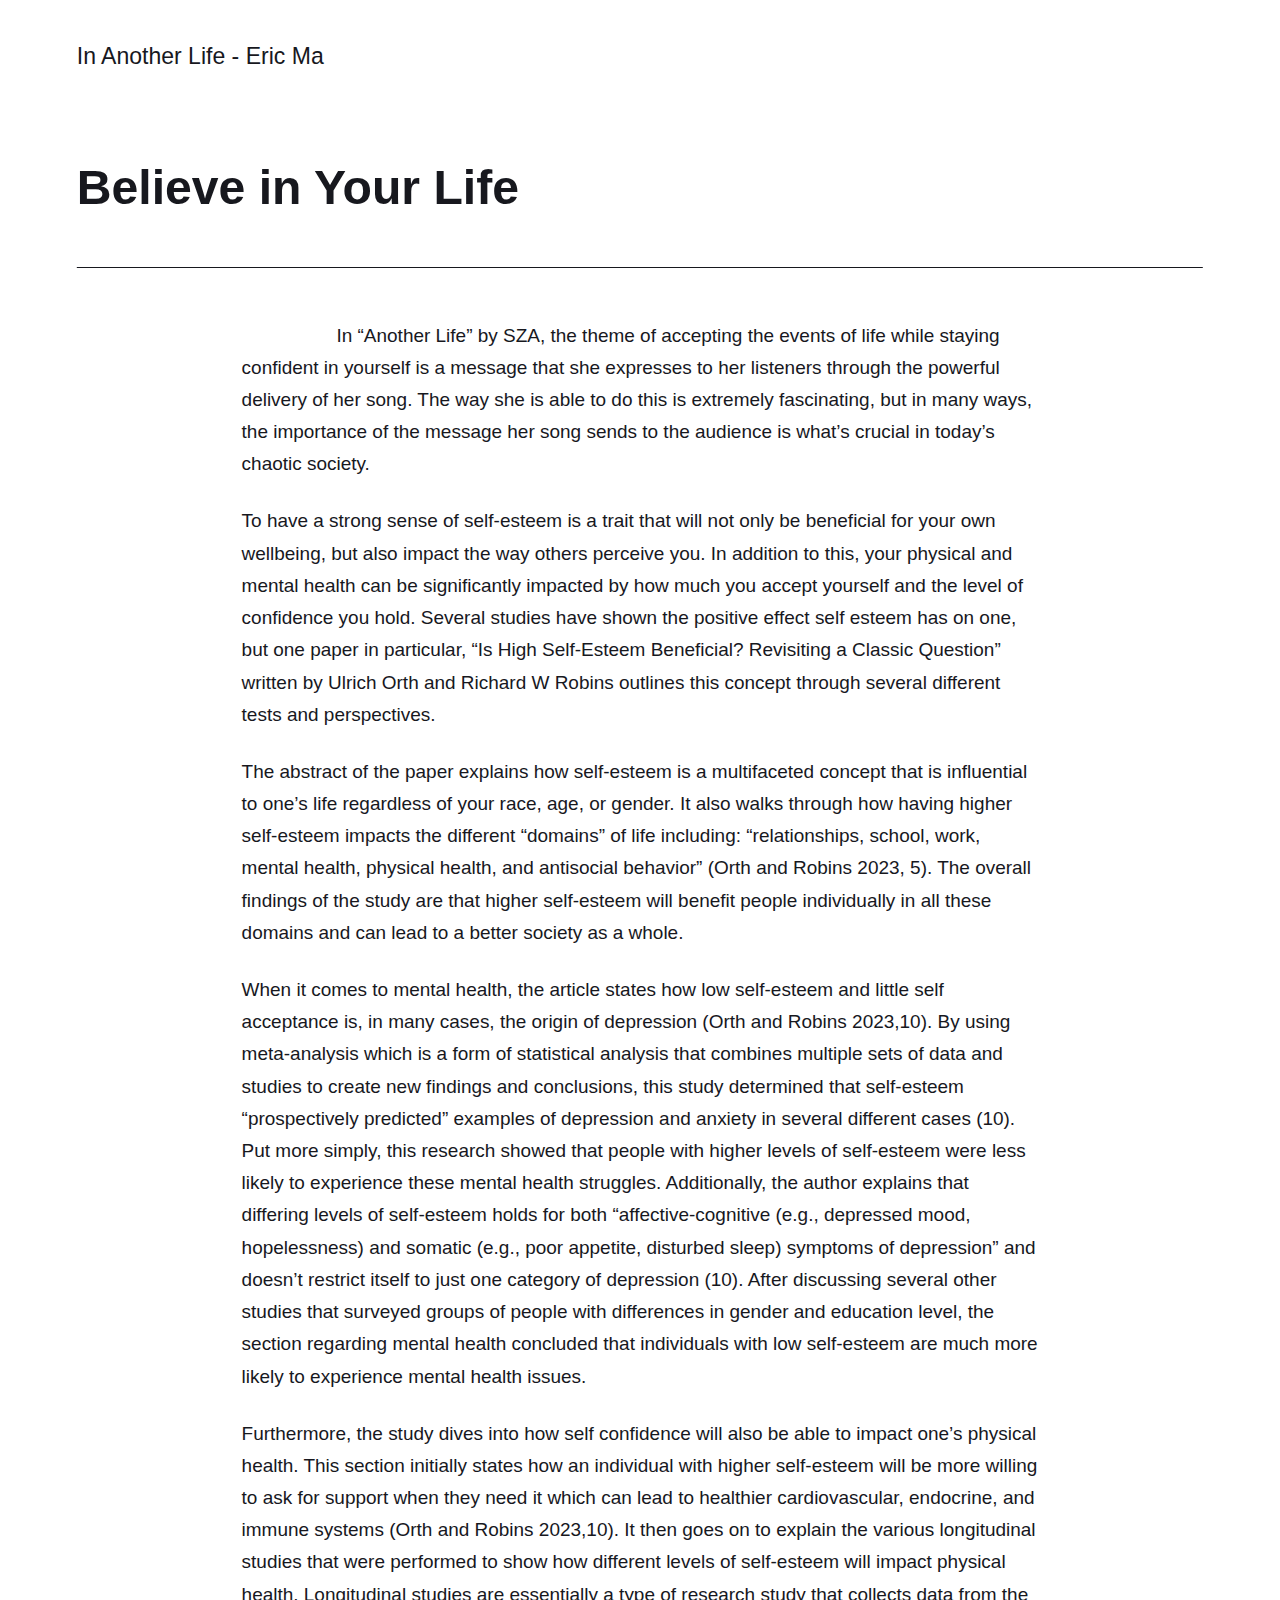
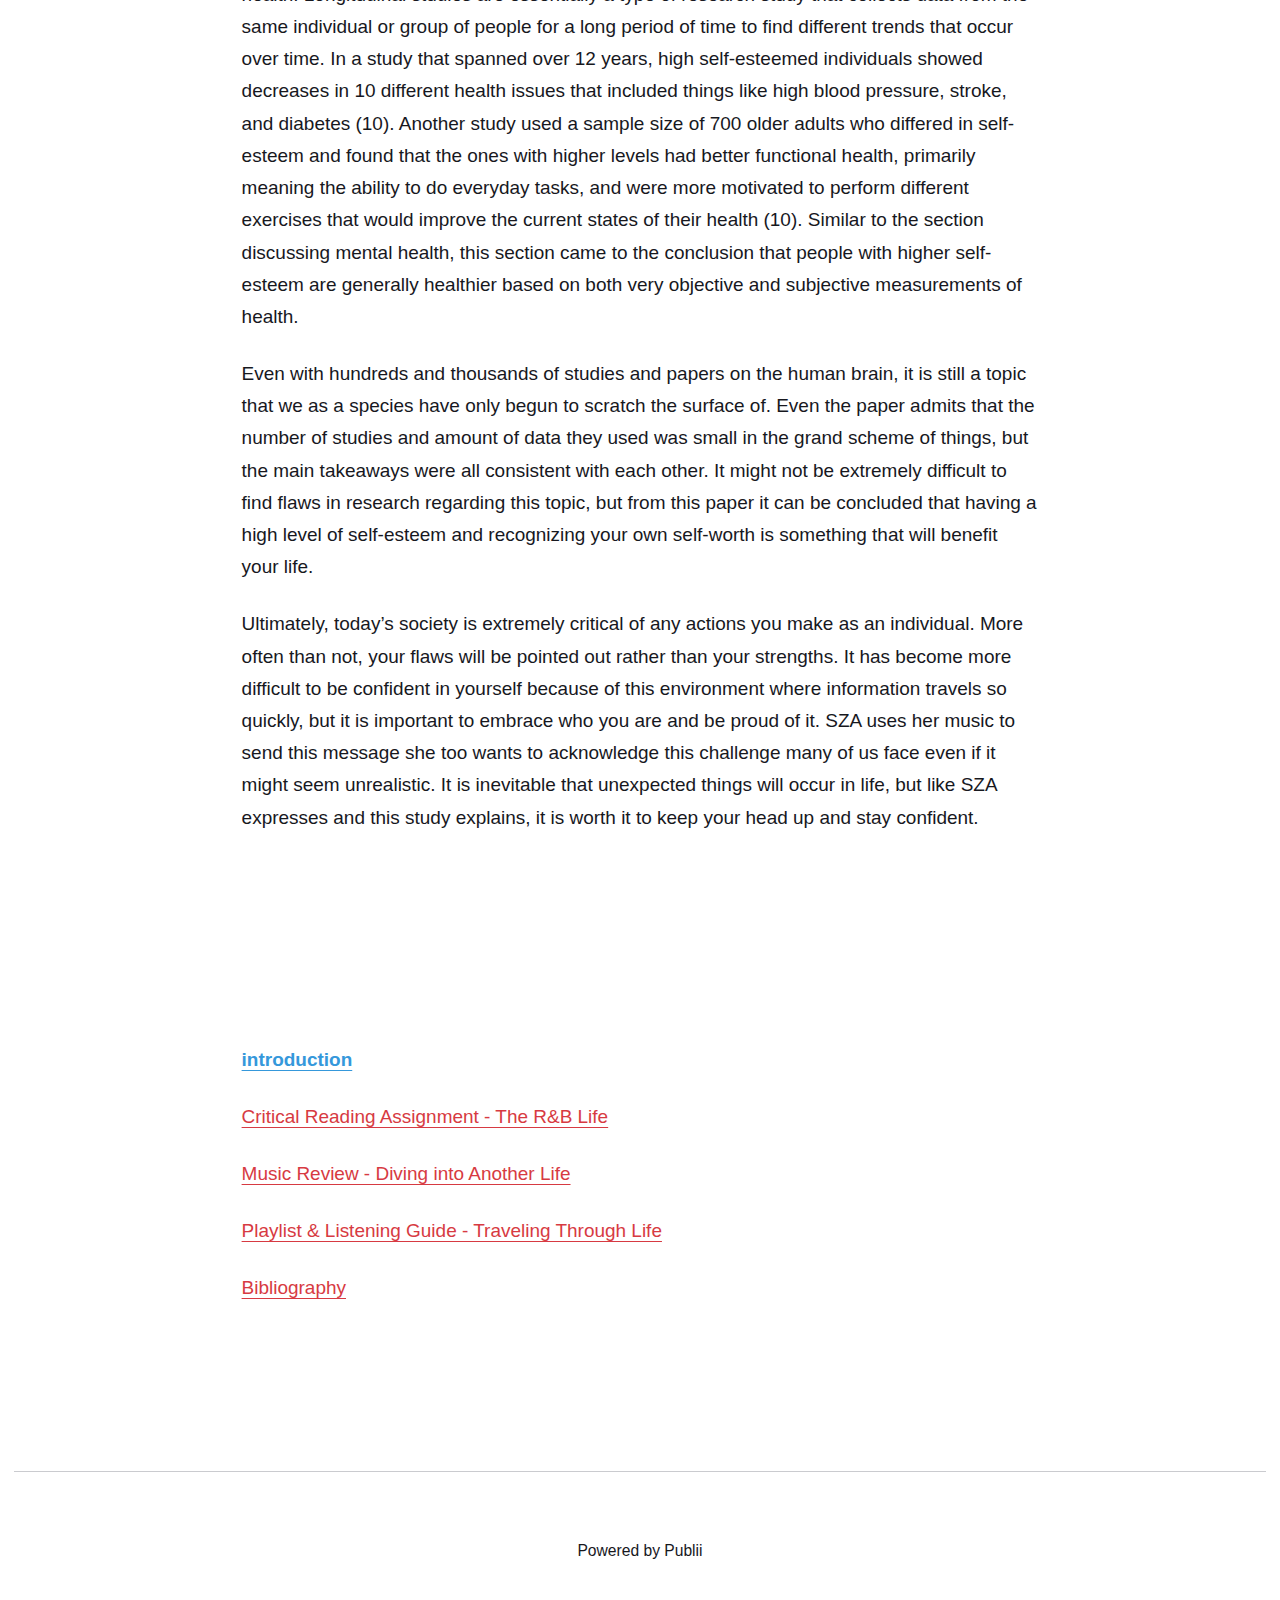
<file: final-essay.html>
<!DOCTYPE html><html lang="en-us"><head><meta charset="utf-8"><meta http-equiv="X-UA-Compatible" content="IE=edge"><meta name="viewport" content="width=device-width,initial-scale=1"><title>Believe in Your Life - In Another Life - Eric Ma</title><meta name="description" content="In “Another Life” by SZA, the theme of accepting the events of life while staying confident in yourself is a message that she expresses to her listeners through the powerful delivery of her song. The way she is able to do this is extremely fascinating,&hellip;"><meta name="generator" content="Publii Open-Source CMS for Static Site"><link rel="canonical" href="https://ericma12345.github.io/another_life_ericma/final-essay.html"><link rel="alternate" type="application/atom+xml" href="https://ericma12345.github.io/another_life_ericma/feed.xml" title="In Another Life - Eric Ma - RSS"><link rel="alternate" type="application/json" href="https://ericma12345.github.io/another_life_ericma/feed.json" title="In Another Life - Eric Ma - JSON"><meta property="og:title" content="Believe in Your Life"><meta property="og:site_name" content="In Another Life - Eric Ma"><meta property="og:description" content="In “Another Life” by SZA, the theme of accepting the events of life while staying confident in yourself is a message that she expresses to her listeners through the powerful delivery of her song. The way she is able to do this is extremely fascinating,&hellip;"><meta property="og:url" content="https://ericma12345.github.io/another_life_ericma/final-essay.html"><meta property="og:type" content="article"><link rel="stylesheet" href="https://ericma12345.github.io/another_life_ericma/assets/css/style.css?v=11bee19e86e8eda2cf9a60efd975666d"><script type="application/ld+json">{"@context":"http://schema.org","@type":"Article","mainEntityOfPage":{"@type":"WebPage","@id":"https://ericma12345.github.io/another_life_ericma/final-essay.html"},"headline":"Believe in Your Life","datePublished":"2025-04-10T12:04-04:00","dateModified":"2025-04-17T00:42-04:00","description":"In “Another Life” by SZA, the theme of accepting the events of life while staying confident in yourself is a message that she expresses to her listeners through the powerful delivery of her song. The way she is able to do this is extremely fascinating,&hellip;","author":{"@type":"Person","name":"Eric Ma","url":"https://ericma12345.github.io/another_life_ericma/authors/eric-ma/"},"publisher":{"@type":"Organization","name":"Eric Ma"}}</script><noscript><style>img[loading] {
                    opacity: 1;
                }</style></noscript></head><body class="page-template"><header class="top js-header"><a class="logo" href="https://ericma12345.github.io/another_life_ericma/">In Another Life - Eric Ma</a></header><main class="page"><article class="content"><div class="hero hero--noimage"><header class="hero__content"><div class="wrapper"><h1>Believe in Your Life</h1></div></header></div><div class="entry-wrapper content__entry"><p><span style="font-weight: 400;">                  In “Another Life” by SZA, the theme of accepting the events of life while staying confident in yourself is a message that she expresses to her listeners through the powerful delivery of her song. The way she is able to do this is extremely fascinating, but in many ways, the importance of the message her song sends to the audience is what’s crucial in today’s chaotic society. </span></p><p><span style="font-weight: 400;"></span><span style="font-weight: 400;">To have a strong sense of self-esteem is a trait that will not only be beneficial for your own wellbeing, but also impact the way others perceive you. In addition to this, your physical and mental health can be significantly impacted by how much you accept yourself and the level of confidence you hold. Several studies have shown the positive effect self esteem has on one, but one paper in particular, “Is High Self-Esteem Beneficial? Revisiting a Classic Question” written by Ulrich Orth and Richard W Robins outlines this concept through several different tests and perspectives. </span></p><p><span style="font-weight: 400;"></span><span style="font-weight: 400;">The abstract of the paper explains how self-esteem is a multifaceted concept that is influential to one’s life regardless of your race, age, or gender. It also walks through how having higher self-esteem impacts the different “domains” of life including: “relationships, school, work, mental health, physical health, and antisocial behavior” (Orth and Robins 2023, 5). The overall findings of the study are that higher self-esteem will benefit people individually in all these domains and can lead to a better society as a whole. </span></p><p><span style="font-weight: 400;"></span><span style="font-weight: 400;">When it comes to mental health, the article states how low self-esteem and little self acceptance is, in many cases, the origin of depression (Orth and Robins 2023,10). By using meta-analysis which is a form of statistical analysis that combines multiple sets of data and studies to create new findings and conclusions, this study determined that self-esteem “prospectively predicted” examples of depression and anxiety in several different cases (10). Put more simply, this research showed that people with higher levels of self-esteem were less likely to experience these mental health struggles. Additionally, the author explains that differing levels of self-esteem holds for both “affective-cognitive (e.g., depressed mood, hopelessness) and somatic (e.g., poor appetite, disturbed sleep) symptoms of depression” and doesn’t restrict itself to just one category of depression (10). After discussing several other studies that surveyed groups of people with differences in gender and education level, the section regarding mental health concluded that individuals with low self-esteem are much more likely to experience mental health issues.  </span></p><p><span style="font-weight: 400;"></span><span style="font-weight: 400;">Furthermore, the study dives into how self confidence will also be able to impact one’s physical health. This section initially states how an individual with higher self-esteem will be more willing to ask for support when they need it which can lead to healthier cardiovascular, endocrine, and immune systems (Orth and Robins 2023,10). It then goes on to explain the various longitudinal studies that were performed to show how different levels of self-esteem will impact physical health. Longitudinal studies are essentially a type of research study that collects data from the same individual or group of people for a long period of time to find different trends that occur over time. In a study that spanned over 12 years, high self-esteemed individuals showed decreases in 10 different health issues that included things like high blood pressure, stroke, and diabetes (10). Another study used a sample size of 700 older adults who differed in self-esteem and found that the ones with higher levels had better functional health, primarily meaning the ability to do everyday tasks, and were more motivated to perform different exercises that would improve the current states of their health (10). Similar to the section discussing mental health, this section came to the conclusion that people with higher self-esteem are generally healthier based on both very objective and subjective measurements of health.  </span></p><p><span style="font-weight: 400;"></span><span style="font-weight: 400;">Even with hundreds and thousands of studies and papers on the human brain, it is still a topic that we as a species have only begun to scratch the surface of. Even the paper admits that the number of studies and amount of data they used was small in the grand scheme of things, but the main takeaways were all consistent with each other. It might not be extremely difficult to find flaws in research regarding this topic, but from this paper it can be concluded that having a high level of self-esteem and recognizing your own self-worth is something that will benefit your life. </span></p><p><span style="font-weight: 400;"></span><span style="font-weight: 400;">Ultimately, today’s society is extremely critical of any actions you make as an individual. More often than not, your flaws will be pointed out rather than your strengths. It has become more difficult to be confident in yourself because of this environment where information travels so quickly, but it is important to embrace who you are and be proud of it. SZA uses her music to send this message she too wants to acknowledge this challenge many of us face even if it might seem unrealistic. It is inevitable that unexpected things will occur in life, but like SZA expresses and this study explains, it is worth it to keep your head up and stay confident. </span></p><p><br><br><br><br><br></p><p><strong><a href="https://ericma12345.github.io/another_life_ericma/introduction.html" style="color: #3598db;">introduction</a></strong></p><p><a href="https://ericma12345.github.io/another_life_ericma/critical-reading-assignment.html">Critical Reading Assignment - The R&amp;B Life</a></p><p><a href="https://ericma12345.github.io/another_life_ericma/music-review.html">Music Review - Diving into Another Life</a></p><p><a href="https://ericma12345.github.io/another_life_ericma/playlist-and-listening-guide.html">Playlist &amp; Listening Guide - Traveling Through Life</a></p><p><a href="https://ericma12345.github.io/another_life_ericma/bibliography.html">Bibliography</a></p><p><br><br></p></div></article></main><footer class="footer"><div class="wrapper"><div class="footer__copyright">Powered by Publii</div><button id="backToTop" class="footer__bttop" aria-label="Back to top" title="Back to top"><svg width="20" height="20"><use xlink:href="https://ericma12345.github.io/another_life_ericma/assets/svg/svg-map.svg#toparrow"/></svg></button></div></footer><script defer="defer" src="https://ericma12345.github.io/another_life_ericma/assets/js/scripts.min.js?v=ffcbea6c02c8178d10092962b235a5b0"></script><script>window.publiiThemeMenuConfig={mobileMenuMode:'sidebar',animationSpeed:300,submenuWidth: 'auto',doubleClickTime:500,mobileMenuExpandableSubmenus:true,relatedContainerForOverlayMenuSelector:'.top'};</script><script>var images = document.querySelectorAll('img[loading]');
        for (var i = 0; i < images.length; i++) {
            if (images[i].complete) {
                images[i].classList.add('is-loaded');
            } else {
                images[i].addEventListener('load', function () {
                    this.classList.add('is-loaded');
                }, false);
            }
        }</script></body></html>
</file>
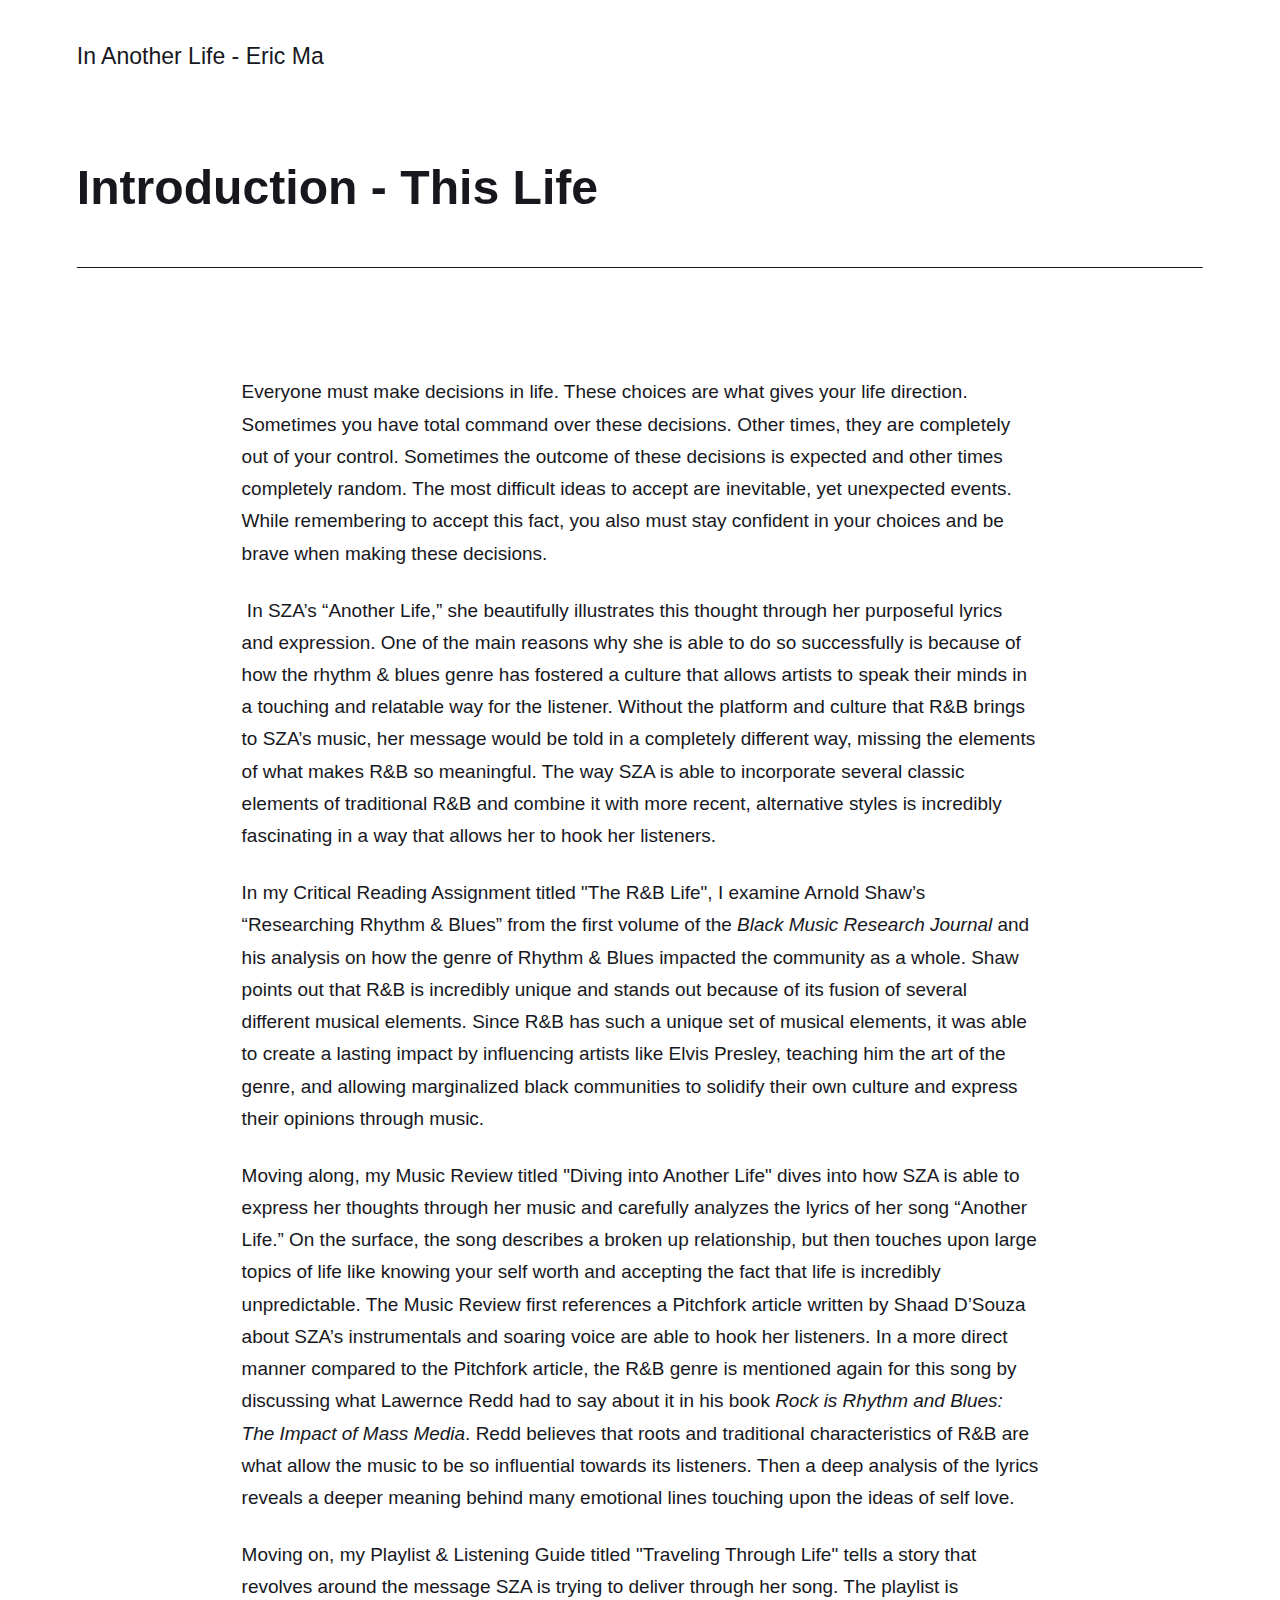
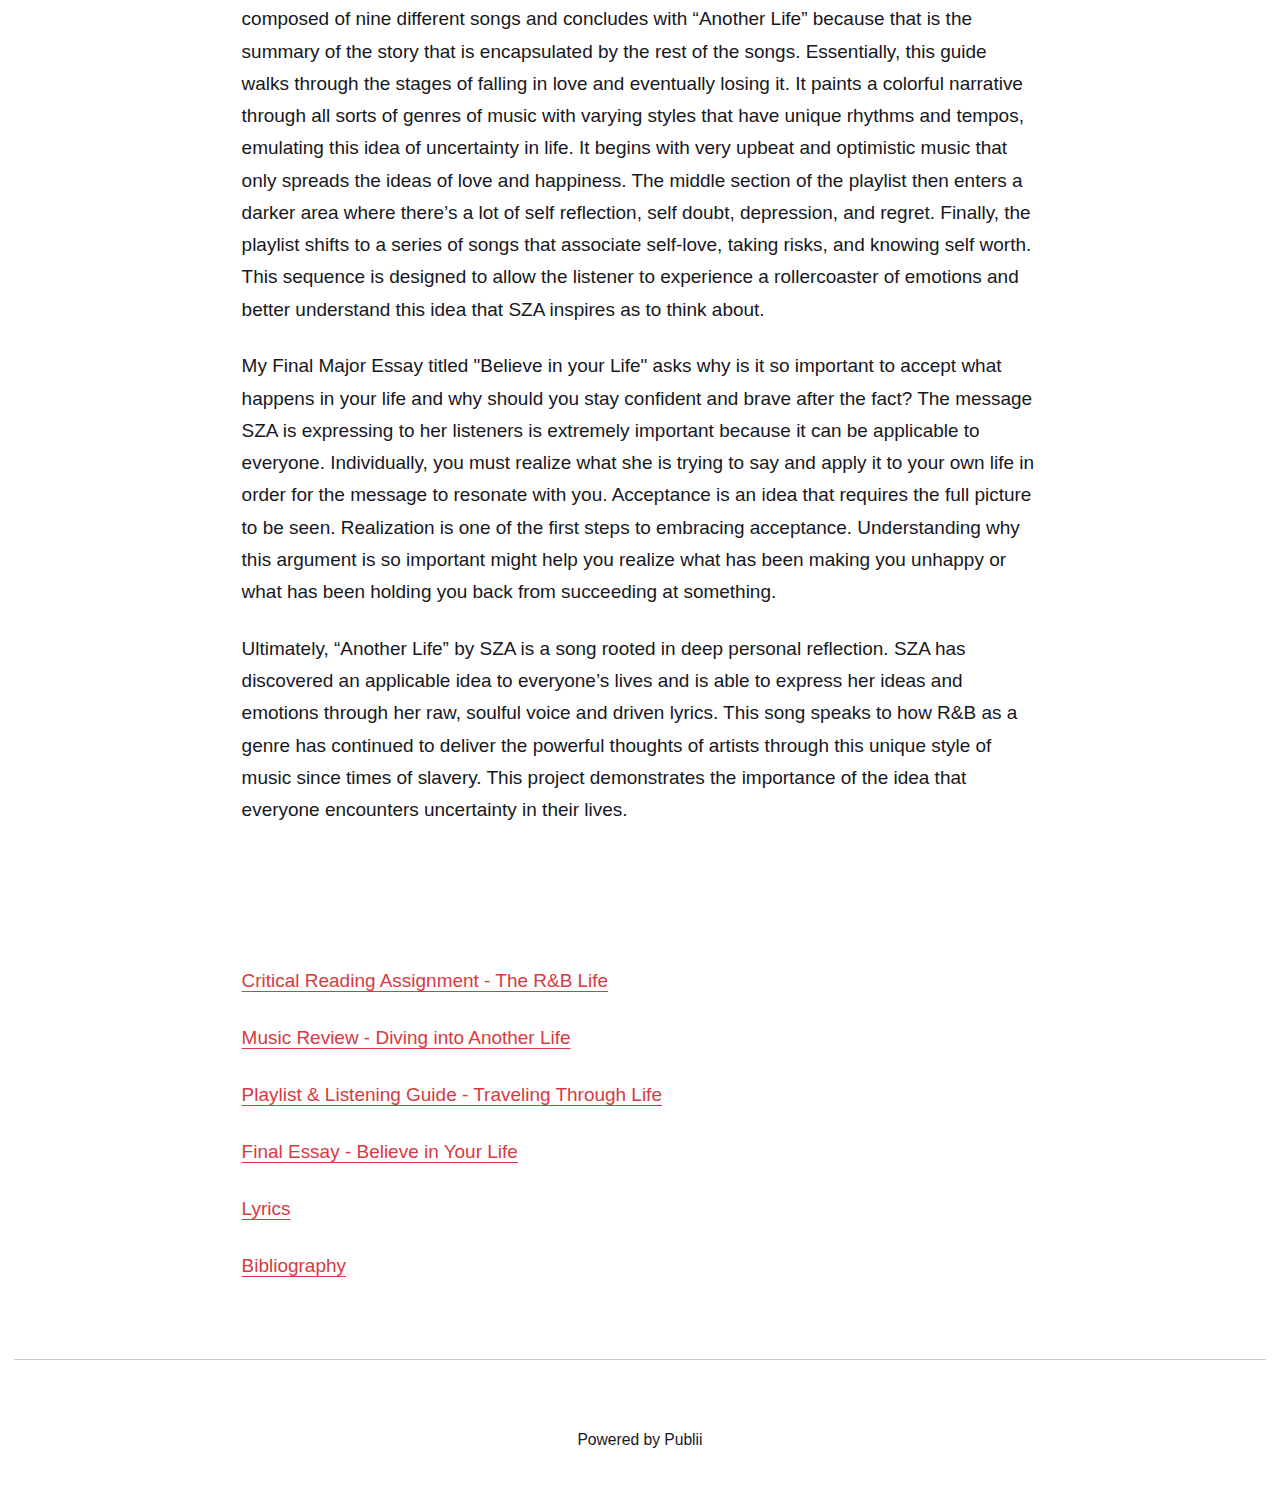
<file: introduction.html>
<!DOCTYPE html><html lang="en-us"><head><meta charset="utf-8"><meta http-equiv="X-UA-Compatible" content="IE=edge"><meta name="viewport" content="width=device-width,initial-scale=1"><title>Introduction - This Life - In Another Life - Eric Ma</title><meta name="description" content="Everyone must make decisions in life. These choices are what gives your life direction. Sometimes you have total command over these decisions. Other times, they are completely out of your control. Sometimes the outcome of these decisions is expected and other times completely random. The&hellip;"><meta name="generator" content="Publii Open-Source CMS for Static Site"><link rel="canonical" href="https://ericma12345.github.io/another_life_ericma/introduction.html"><link rel="alternate" type="application/atom+xml" href="https://ericma12345.github.io/another_life_ericma/feed.xml" title="In Another Life - Eric Ma - RSS"><link rel="alternate" type="application/json" href="https://ericma12345.github.io/another_life_ericma/feed.json" title="In Another Life - Eric Ma - JSON"><meta property="og:title" content="Introduction - This Life"><meta property="og:site_name" content="In Another Life - Eric Ma"><meta property="og:description" content="Everyone must make decisions in life. These choices are what gives your life direction. Sometimes you have total command over these decisions. Other times, they are completely out of your control. Sometimes the outcome of these decisions is expected and other times completely random. The&hellip;"><meta property="og:url" content="https://ericma12345.github.io/another_life_ericma/introduction.html"><meta property="og:type" content="article"><link rel="stylesheet" href="https://ericma12345.github.io/another_life_ericma/assets/css/style.css?v=11bee19e86e8eda2cf9a60efd975666d"><script type="application/ld+json">{"@context":"http://schema.org","@type":"Article","mainEntityOfPage":{"@type":"WebPage","@id":"https://ericma12345.github.io/another_life_ericma/introduction.html"},"headline":"Introduction - This Life","datePublished":"2025-04-10T12:04-04:00","dateModified":"2025-04-17T00:42-04:00","description":"Everyone must make decisions in life. These choices are what gives your life direction. Sometimes you have total command over these decisions. Other times, they are completely out of your control. Sometimes the outcome of these decisions is expected and other times completely random. The&hellip;","author":{"@type":"Person","name":"Eric Ma","url":"https://ericma12345.github.io/another_life_ericma/authors/eric-ma/"},"publisher":{"@type":"Organization","name":"Eric Ma"}}</script><noscript><style>img[loading] {
                    opacity: 1;
                }</style></noscript></head><body class="page-template"><header class="top js-header"><a class="logo" href="https://ericma12345.github.io/another_life_ericma/">In Another Life - Eric Ma</a></header><main class="page"><article class="content"><div class="hero hero--noimage"><header class="hero__content"><div class="wrapper"><h1>Introduction - This Life</h1></div></header></div><div class="entry-wrapper content__entry"><p> </p><p><span style="font-weight: 400;">Everyone must make decisions in life. These choices are what gives your life direction. Sometimes you have total command over these decisions. Other times, they are completely out of your control. Sometimes the outcome of these decisions is expected and other times completely random. The most difficult ideas to accept are inevitable, yet unexpected events. While remembering to accept this fact, you also must stay confident in your choices and be brave when making these decisions.</span></p><p><span style="font-weight: 400;"> In SZA’s “Another Life,” she beautifully illustrates this thought through her purposeful lyrics and expression. One of the main reasons why she is able to do so successfully is because of how the rhythm &amp; blues genre has fostered a culture that allows artists to speak their minds in a touching and relatable way for the listener. Without the platform and culture that R&amp;B brings to SZA’s music, her message would be told in a completely different way, missing the elements of what makes R&amp;B so meaningful. The way SZA is able to incorporate several classic elements of traditional R&amp;B and combine it with more recent, alternative styles is incredibly fascinating in a way that allows her to hook her listeners.  </span></p><p><span style="font-weight: 400;">In my Critical Reading Assignment titled "The R&amp;B Life", I examine Arnold Shaw’s “Researching Rhythm &amp; Blues” from the first volume of the </span><i><span style="font-weight: 400;">Black Music Research Journal</span></i><span style="font-weight: 400;"> and his analysis on how the genre of Rhythm &amp; Blues impacted the community as a whole. Shaw points out that R&amp;B is incredibly unique and stands out because of its fusion of several different musical elements. Since R&amp;B has such a unique set of musical elements, it was able to create a lasting impact by influencing artists like Elvis Presley, teaching him the art of the genre, and allowing marginalized black communities to solidify their own culture and express their opinions through music. </span></p><p><span style="font-weight: 400;">Moving along, my Music Review titled "Diving into Another Life" dives into how SZA is able to express her thoughts through her music and carefully analyzes the lyrics of her song “Another Life.” On the surface, the song describes a broken up relationship, but then touches upon large topics of life like knowing your self worth and accepting the fact that life is incredibly unpredictable. The Music Review first references a Pitchfork article written by Shaad D’Souza about SZA’s instrumentals and soaring voice are able to hook her listeners. In a more direct manner compared to the Pitchfork article, the R&amp;B genre is mentioned again for this song by discussing what Lawernce Redd had to say about it in his book </span><i><span style="font-weight: 400;">Rock is Rhythm and Blues: The Impact of Mass Media</span></i><span style="font-weight: 400;">. Redd believes that roots and traditional characteristics of R&amp;B are what allow the music to be so influential towards its listeners. </span><span style="font-weight: 400;">Then a deep analysis of the lyrics reveals a deeper meaning behind many emotional lines touching upon the ideas of self love. </span></p><p><span style="font-weight: 400;">Moving on, my Playlist &amp; Listening Guide titled "Traveling Through Life" tells a story that revolves around the message SZA is trying to deliver through her song. The playlist is composed of nine different songs and concludes with “Another Life” because that is the summary of the story that is encapsulated by the rest of the songs. Essentially, this guide walks through the stages of falling in love and eventually losing it. It paints a colorful narrative through all sorts of genres of music with varying styles that have unique rhythms and tempos, emulating this idea of uncertainty in life. It begins with very upbeat and optimistic music that only spreads the ideas of love and happiness. The middle section of the playlist then enters a darker area where there’s a lot of self reflection, self doubt, depression, and regret. Finally, the playlist shifts to a series of songs that associate self-love, taking risks, and knowing self worth. This sequence is designed to allow the listener to experience a rollercoaster of emotions and better understand this idea that SZA inspires as to think about. </span></p><p><span style="font-weight: 400;">My Final Major Essay titled "Believe in your Life" asks why is it so important to accept what happens in your life and why should you stay confident and brave after the fact? The message SZA is expressing to her listeners is extremely important because it can be applicable to everyone. Individually, you must realize what she is trying to say and apply it to your own life in order for the message to resonate with you. Acceptance is an idea that requires the full picture to be seen. Realization is one of the first steps to embracing acceptance. Understanding why this argument is so important might help you realize what has been making you unhappy or what has been holding you back from succeeding at something.  </span></p><p><span style="font-weight: 400;">Ultimately, “Another Life” by SZA is a song rooted in deep personal reflection. SZA has discovered an applicable idea to everyone’s lives and is able to express her ideas and emotions through her raw, soulful voice and driven lyrics. This song speaks to how R&amp;B as a genre has continued to deliver the powerful thoughts of artists through this unique style of music since times of slavery. This project demonstrates the importance of the idea that everyone encounters uncertainty in their lives.</span></p><p> </p><p> </p><p><a href="https://ericma12345.github.io/another_life_ericma/critical-reading-assignment.html">Critical Reading Assignment - The R&amp;B Life</a></p><p><a href="https://ericma12345.github.io/another_life_ericma/music-review.html">Music Review - Diving into Another Life</a></p><p><a href="https://ericma12345.github.io/another_life_ericma/playlist-and-listening-guide.html">Playlist &amp; Listening Guide - Traveling Through Life</a></p><p><a href="https://ericma12345.github.io/another_life_ericma/final-essay.html">Final Essay - Believe in Your Life</a></p><p><a href="https://ericma12345.github.io/another_life_ericma/lyrics.html">Lyrics</a> </p><p><a href="https://ericma12345.github.io/another_life_ericma/bibliography.html">Bibliography</a></p></div></article></main><footer class="footer"><div class="wrapper"><div class="footer__copyright">Powered by Publii</div><button id="backToTop" class="footer__bttop" aria-label="Back to top" title="Back to top"><svg width="20" height="20"><use xlink:href="https://ericma12345.github.io/another_life_ericma/assets/svg/svg-map.svg#toparrow"/></svg></button></div></footer><script defer="defer" src="https://ericma12345.github.io/another_life_ericma/assets/js/scripts.min.js?v=ffcbea6c02c8178d10092962b235a5b0"></script><script>window.publiiThemeMenuConfig={mobileMenuMode:'sidebar',animationSpeed:300,submenuWidth: 'auto',doubleClickTime:500,mobileMenuExpandableSubmenus:true,relatedContainerForOverlayMenuSelector:'.top'};</script><script>var images = document.querySelectorAll('img[loading]');
        for (var i = 0; i < images.length; i++) {
            if (images[i].complete) {
                images[i].classList.add('is-loaded');
            } else {
                images[i].addEventListener('load', function () {
                    this.classList.add('is-loaded');
                }, false);
            }
        }</script></body></html>
</file>
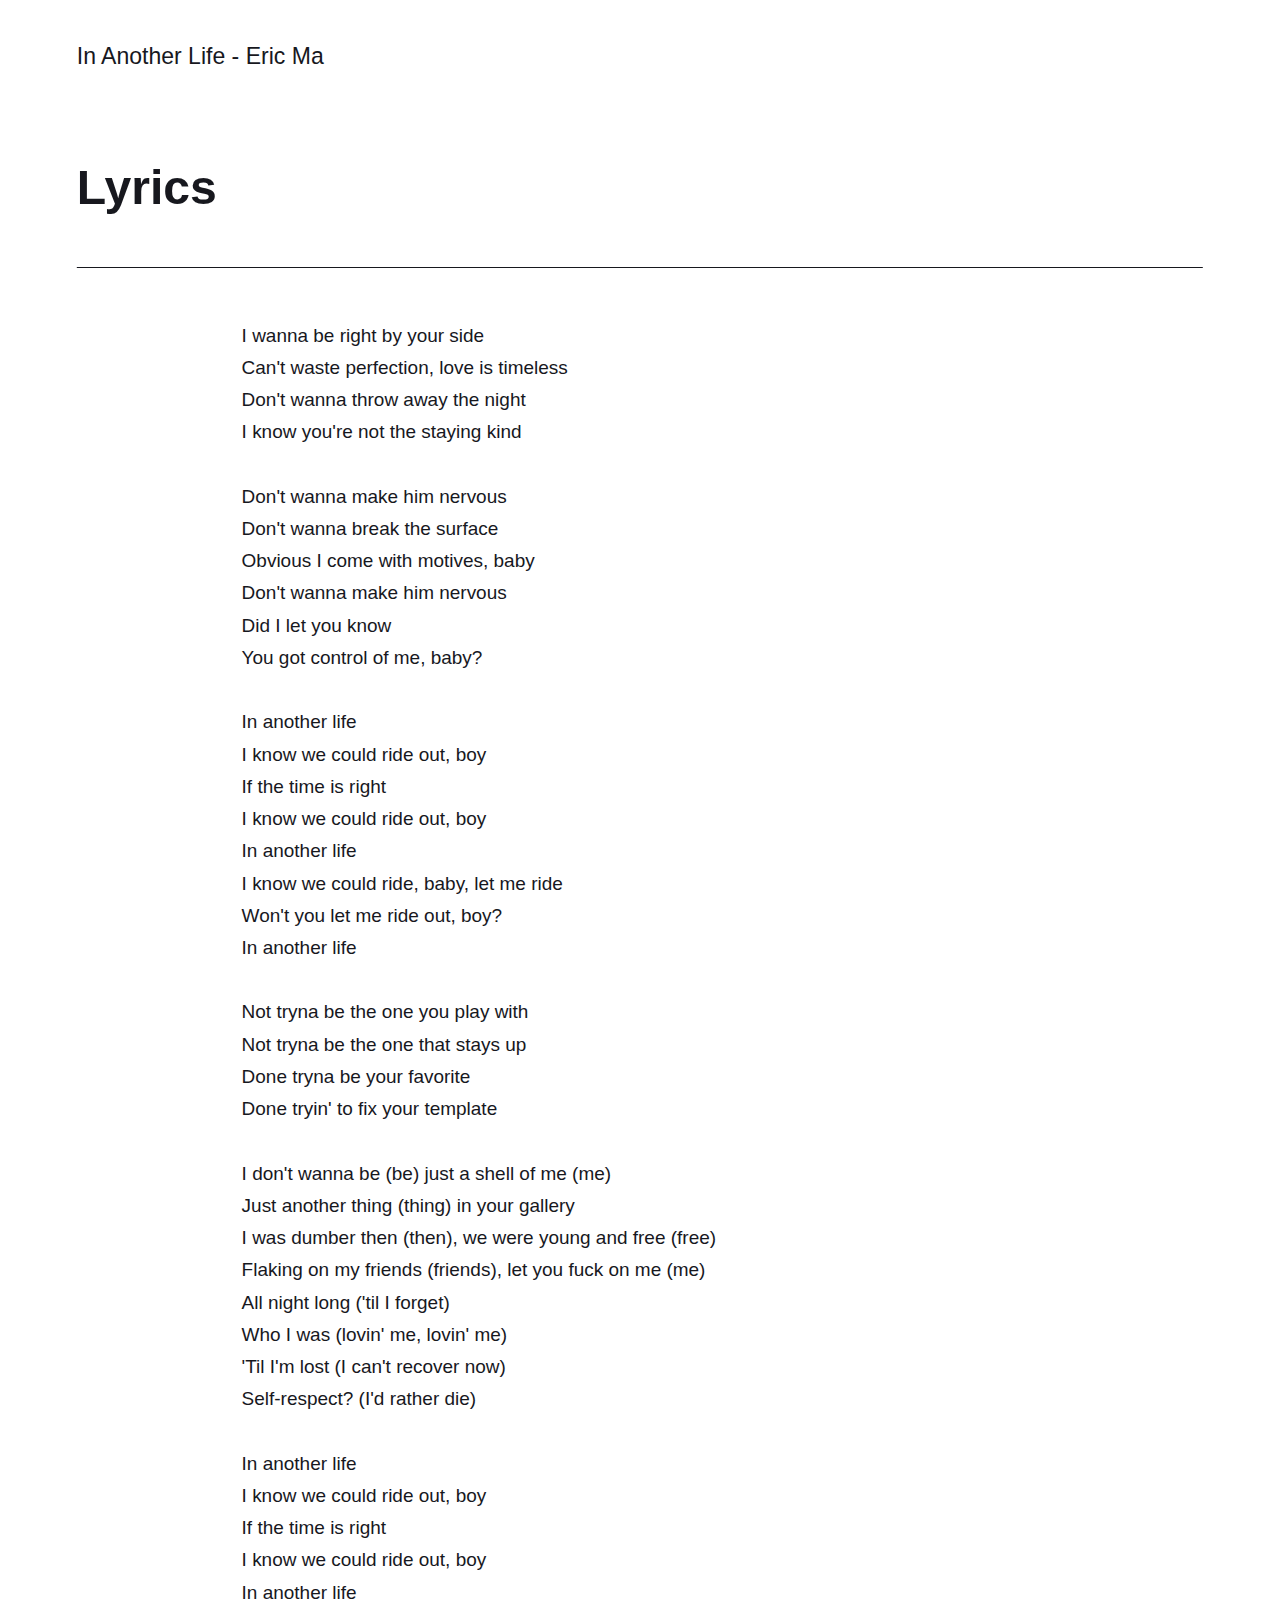
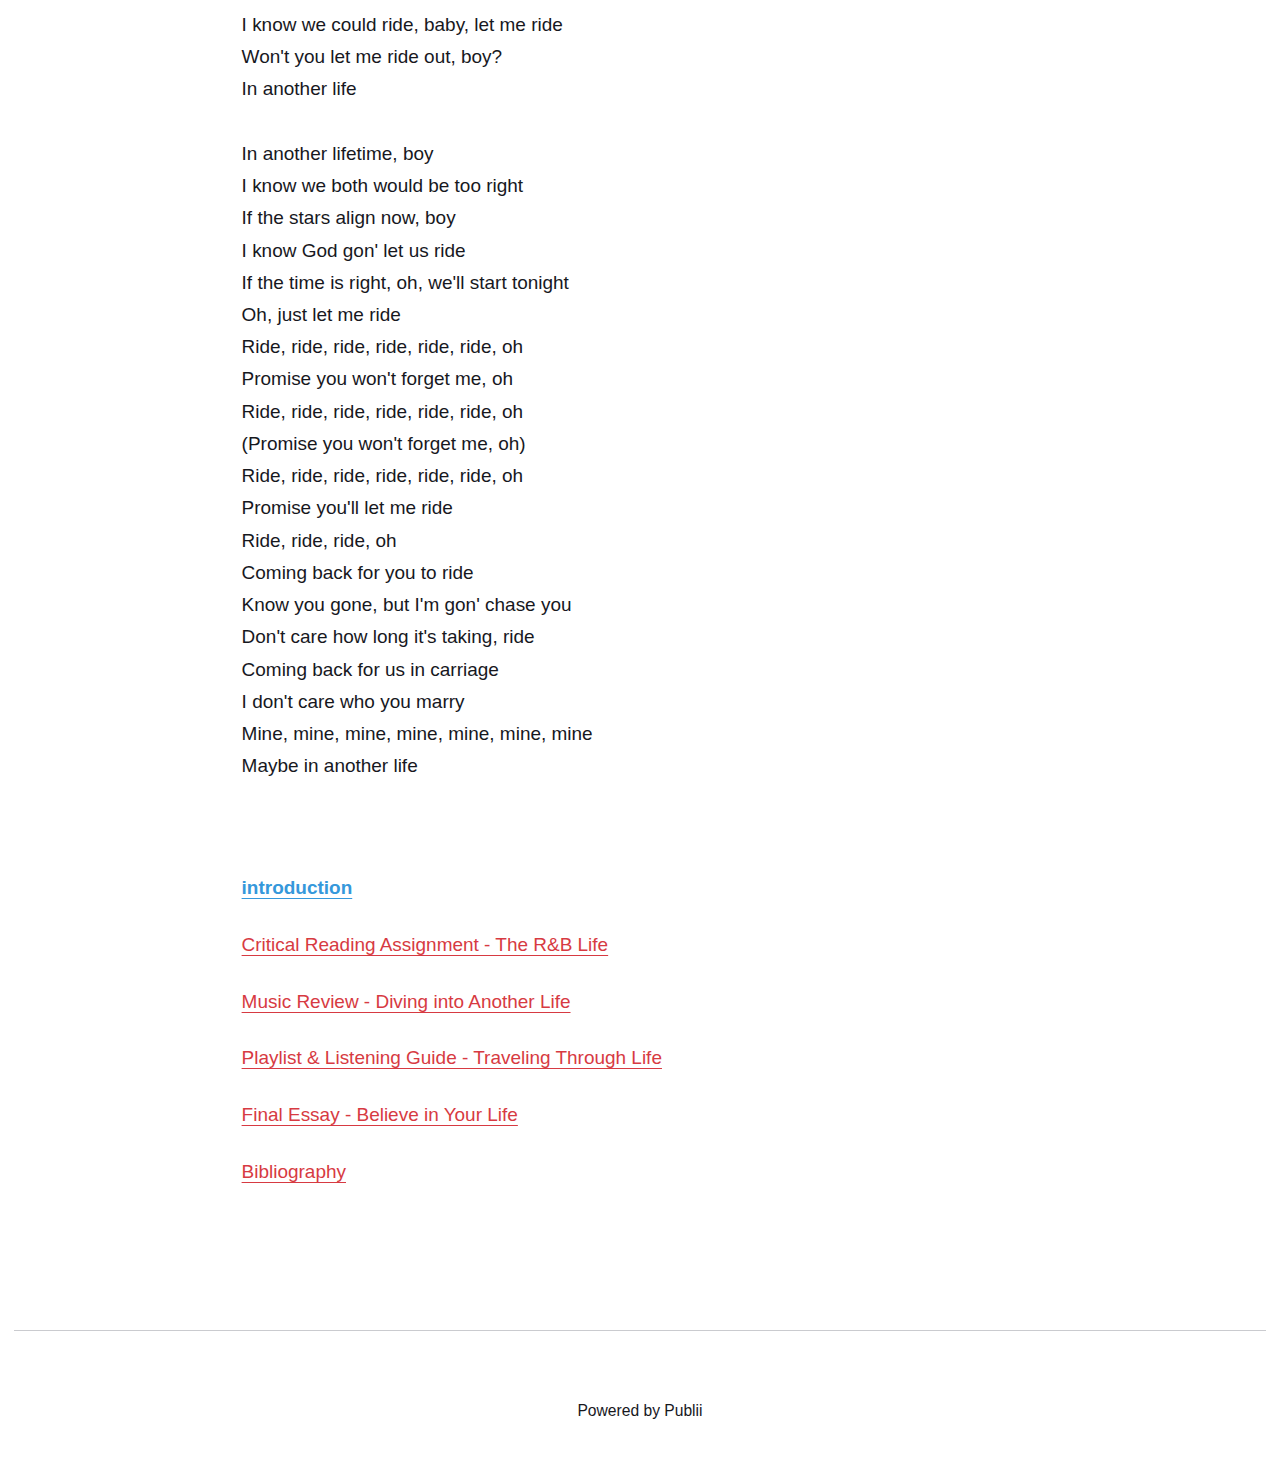
<file: lyrics.html>
<!DOCTYPE html><html lang="en-us"><head><meta charset="utf-8"><meta http-equiv="X-UA-Compatible" content="IE=edge"><meta name="viewport" content="width=device-width,initial-scale=1"><title>Lyrics - In Another Life - Eric Ma</title><meta name="description" content="I wanna be right by your side Can't waste perfection, love is timeless Don't wanna throw away the night I know you're not the staying kind Don't wanna make him nervous Don't wanna break the surface Obvious I come with motives, baby Don't wanna make&hellip;"><meta name="generator" content="Publii Open-Source CMS for Static Site"><link rel="canonical" href="https://ericma12345.github.io/another_life_ericma/lyrics.html"><link rel="alternate" type="application/atom+xml" href="https://ericma12345.github.io/another_life_ericma/feed.xml" title="In Another Life - Eric Ma - RSS"><link rel="alternate" type="application/json" href="https://ericma12345.github.io/another_life_ericma/feed.json" title="In Another Life - Eric Ma - JSON"><meta property="og:title" content="Lyrics"><meta property="og:site_name" content="In Another Life - Eric Ma"><meta property="og:description" content="I wanna be right by your side Can't waste perfection, love is timeless Don't wanna throw away the night I know you're not the staying kind Don't wanna make him nervous Don't wanna break the surface Obvious I come with motives, baby Don't wanna make&hellip;"><meta property="og:url" content="https://ericma12345.github.io/another_life_ericma/lyrics.html"><meta property="og:type" content="article"><link rel="stylesheet" href="https://ericma12345.github.io/another_life_ericma/assets/css/style.css?v=11bee19e86e8eda2cf9a60efd975666d"><script type="application/ld+json">{"@context":"http://schema.org","@type":"Article","mainEntityOfPage":{"@type":"WebPage","@id":"https://ericma12345.github.io/another_life_ericma/lyrics.html"},"headline":"Lyrics","datePublished":"2025-04-17T00:34-04:00","dateModified":"2025-04-17T00:42-04:00","description":"I wanna be right by your side Can't waste perfection, love is timeless Don't wanna throw away the night I know you're not the staying kind Don't wanna make him nervous Don't wanna break the surface Obvious I come with motives, baby Don't wanna make&hellip;","author":{"@type":"Person","name":"Eric Ma","url":"https://ericma12345.github.io/another_life_ericma/authors/eric-ma/"},"publisher":{"@type":"Organization","name":"Eric Ma"}}</script><noscript><style>img[loading] {
                    opacity: 1;
                }</style></noscript></head><body class="page-template"><header class="top js-header"><a class="logo" href="https://ericma12345.github.io/another_life_ericma/">In Another Life - Eric Ma</a></header><main class="page"><article class="content"><div class="hero hero--noimage"><header class="hero__content"><div class="wrapper"><h1>Lyrics</h1></div></header></div><div class="entry-wrapper content__entry"><div class="ujudUb">I wanna be right by your side<br aria-hidden="true">Can't waste perfection, love is timeless<br aria-hidden="true">Don't wanna throw away the night<br aria-hidden="true">I know you're not the staying kind</div><div> </div><div class="ujudUb">Don't wanna make him nervous<br aria-hidden="true">Don't wanna break the surface<br aria-hidden="true">Obvious I come with motives, baby<br aria-hidden="true">Don't wanna make him nervous<br aria-hidden="true">Did I let you know<br aria-hidden="true">You got control of me, baby?</div><div> </div><div class="ujudUb">In another life<br aria-hidden="true">I know we could ride out, boy<br aria-hidden="true">If the time is right<br aria-hidden="true">I know we could ride out, boy<br aria-hidden="true">In another life<br aria-hidden="true">I know we could ride, baby, let me ride<br aria-hidden="true">Won't you let me ride out, boy?<br aria-hidden="true">In another life</div><div> </div><div class="ujudUb">Not tryna be the one you play with<br aria-hidden="true">Not tryna be the one that stays up<br aria-hidden="true">Done tryna be your favorite<br aria-hidden="true">Done tryin' to fix your template</div><div> </div><div class="ujudUb">I don't wanna be (be) just a shell of me (me)<br aria-hidden="true">Just another thing (thing) in your gallery<br aria-hidden="true">I was dumber then (then), we were young and free (free)<br aria-hidden="true">Flaking on my friends (friends), let you fuck on me (me)<br aria-hidden="true">All night long ('til I forget)<br aria-hidden="true">Who I was (lovin' me, lovin' me)<br aria-hidden="true">'Til I'm lost (I can't recover now)<br aria-hidden="true">Self-respect? (I'd rather die)</div><div> </div><div class="ujudUb">In another life<br aria-hidden="true">I know we could ride out, boy<br aria-hidden="true">If the time is right<br aria-hidden="true">I know we could ride out, boy<br aria-hidden="true">In another life<br aria-hidden="true">I know we could ride, baby, let me ride<br aria-hidden="true">Won't you let me ride out, boy?<br aria-hidden="true">In another life</div><div> </div><div class="ujudUb WRZytc">In another lifetime, boy<br aria-hidden="true">I know we both would be too right<br aria-hidden="true">If the stars align now, boy<br aria-hidden="true">I know God gon' let us ride<br aria-hidden="true">If the time is right, oh, we'll start tonight<br aria-hidden="true">Oh, just let me ride<br aria-hidden="true">Ride, ride, ride, ride, ride, ride, oh<br aria-hidden="true">Promise you won't forget me, oh<br aria-hidden="true">Ride, ride, ride, ride, ride, ride, oh<br aria-hidden="true">(Promise you won't forget me, oh)<br aria-hidden="true">Ride, ride, ride, ride, ride, ride, oh<br aria-hidden="true">Promise you'll let me ride<br aria-hidden="true">Ride, ride, ride, oh<br aria-hidden="true">Coming back for you to ride<br aria-hidden="true">Know you gone, but I'm gon' chase you<br aria-hidden="true">Don't care how long it's taking, ride<br aria-hidden="true">Coming back for us in carriage<br aria-hidden="true">I don't care who you marry<br aria-hidden="true">Mine, mine, mine, mine, mine, mine, mine<br aria-hidden="true">Maybe in another life</div><div> </div><div> </div><div><p><strong><a href="https://ericma12345.github.io/another_life_ericma/introduction.html" style="color: #3598db;">introduction</a></strong></p><p><a href="https://ericma12345.github.io/another_life_ericma/critical-reading-assignment.html">Critical Reading Assignment - The R&amp;B Life</a></p><p><a href="https://ericma12345.github.io/another_life_ericma/music-review.html">Music Review - Diving into Another Life</a></p><p><a href="https://ericma12345.github.io/another_life_ericma/playlist-and-listening-guide.html">Playlist &amp; Listening Guide - Traveling Through Life</a></p><p><a href="https://ericma12345.github.io/another_life_ericma/final-essay.html">Final Essay - Believe in Your Life</a></p><p><a href="https://ericma12345.github.io/another_life_ericma/bibliography.html">Bibliography</a></p></div><div> </div><div> </div></div></article></main><footer class="footer"><div class="wrapper"><div class="footer__copyright">Powered by Publii</div><button id="backToTop" class="footer__bttop" aria-label="Back to top" title="Back to top"><svg width="20" height="20"><use xlink:href="https://ericma12345.github.io/another_life_ericma/assets/svg/svg-map.svg#toparrow"/></svg></button></div></footer><script defer="defer" src="https://ericma12345.github.io/another_life_ericma/assets/js/scripts.min.js?v=ffcbea6c02c8178d10092962b235a5b0"></script><script>window.publiiThemeMenuConfig={mobileMenuMode:'sidebar',animationSpeed:300,submenuWidth: 'auto',doubleClickTime:500,mobileMenuExpandableSubmenus:true,relatedContainerForOverlayMenuSelector:'.top'};</script><script>var images = document.querySelectorAll('img[loading]');
        for (var i = 0; i < images.length; i++) {
            if (images[i].complete) {
                images[i].classList.add('is-loaded');
            } else {
                images[i].addEventListener('load', function () {
                    this.classList.add('is-loaded');
                }, false);
            }
        }</script></body></html>
</file>
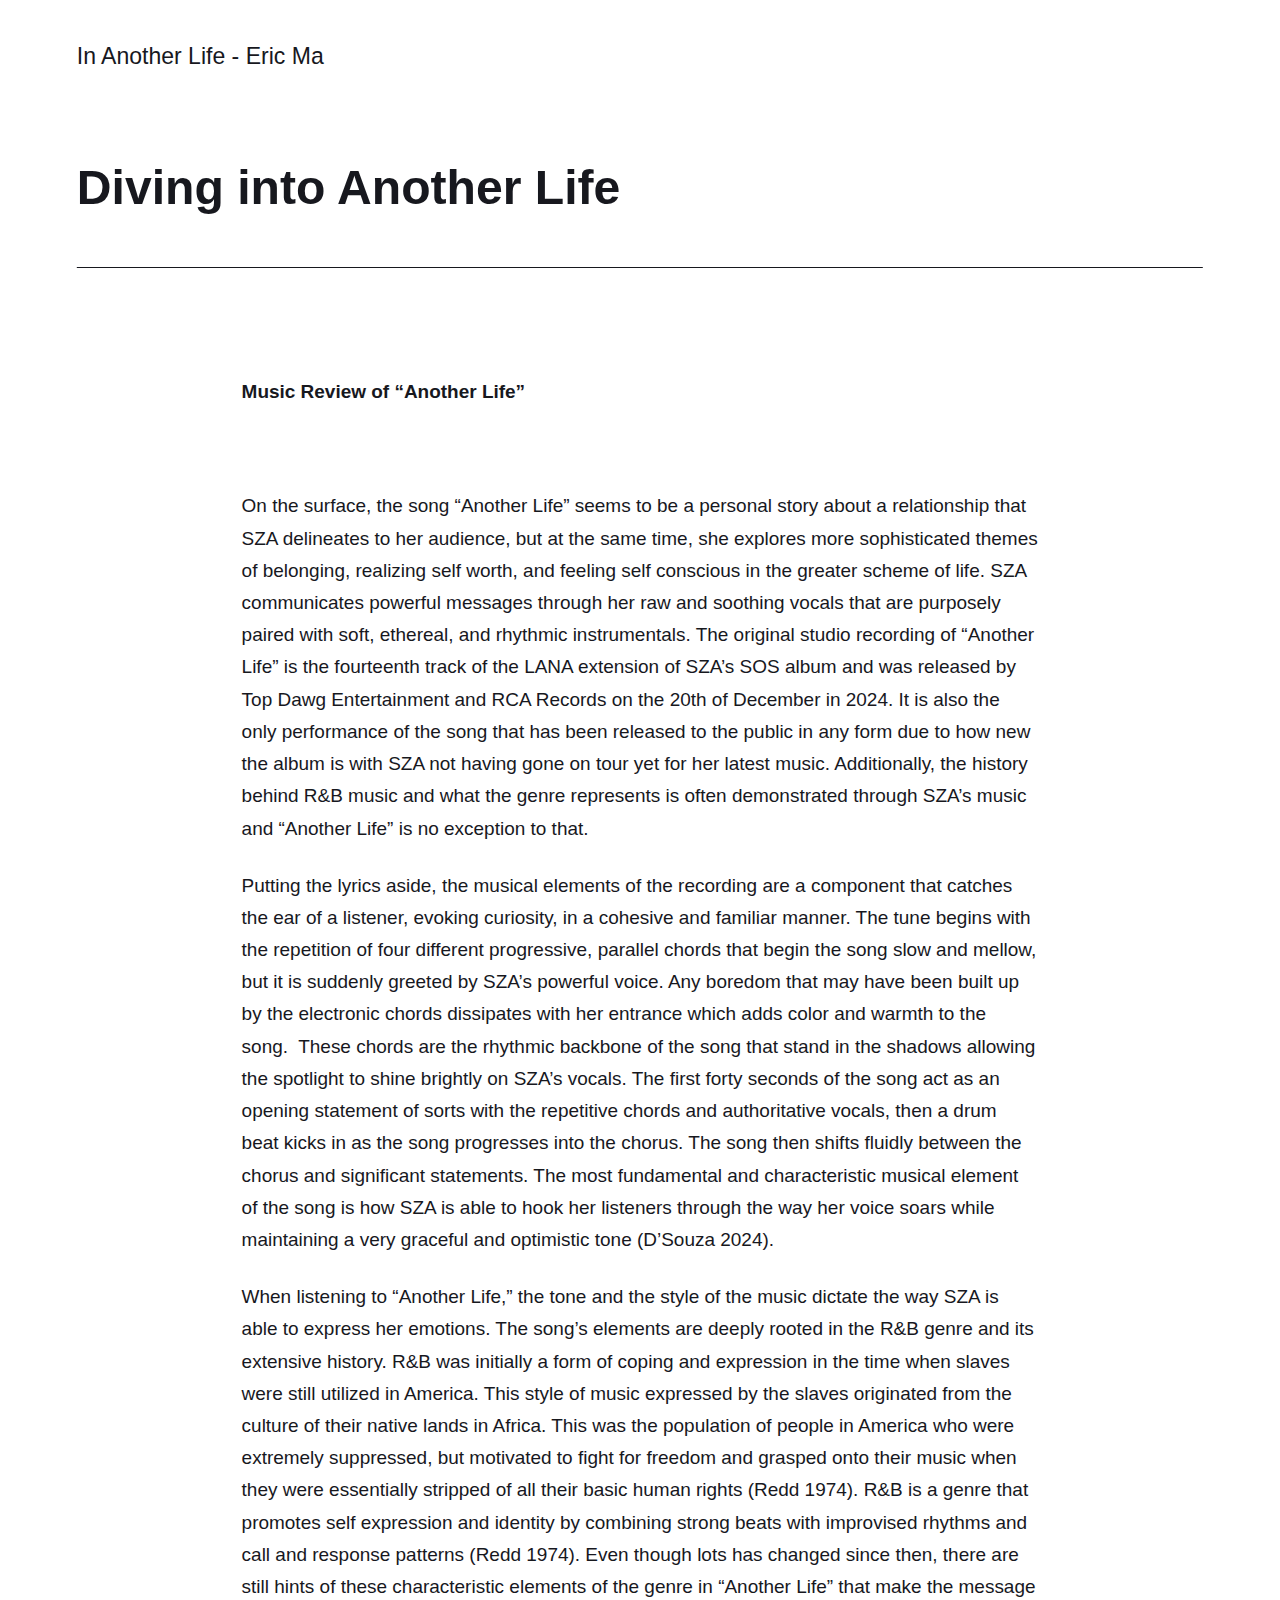
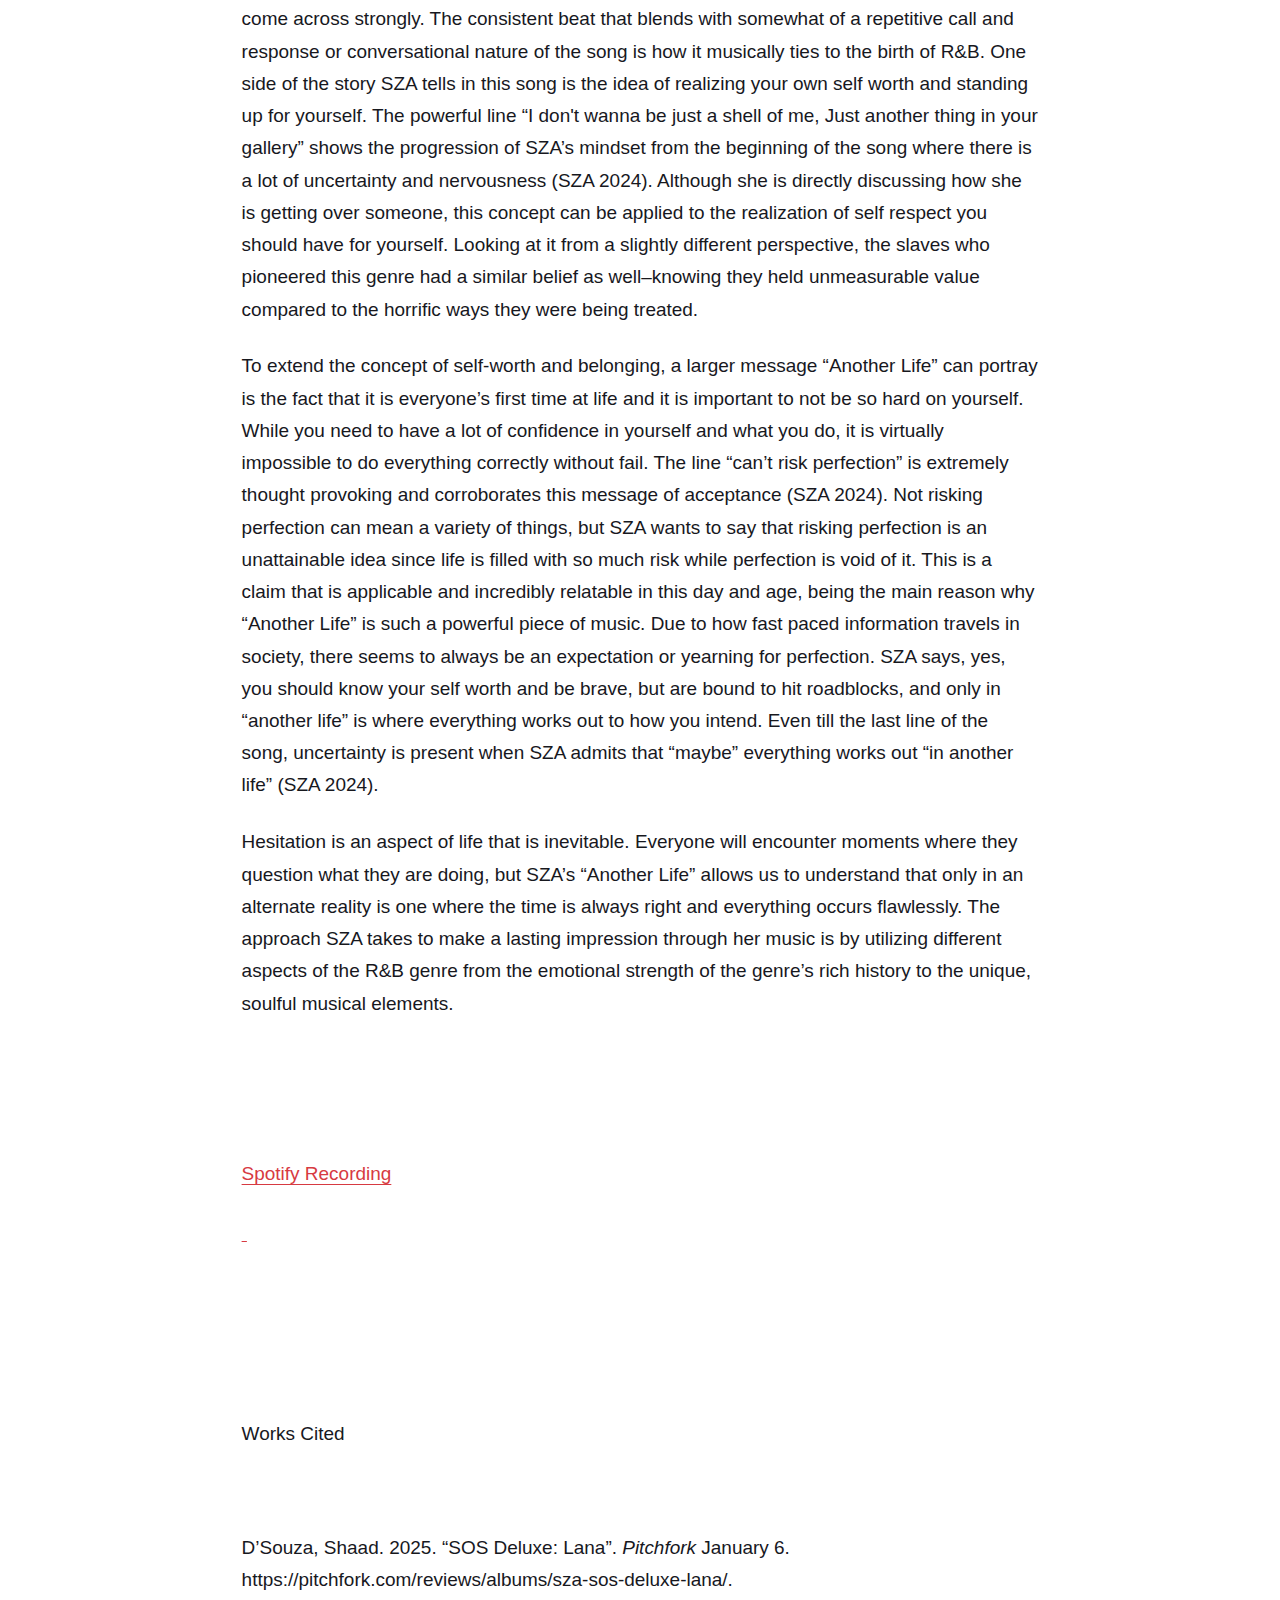
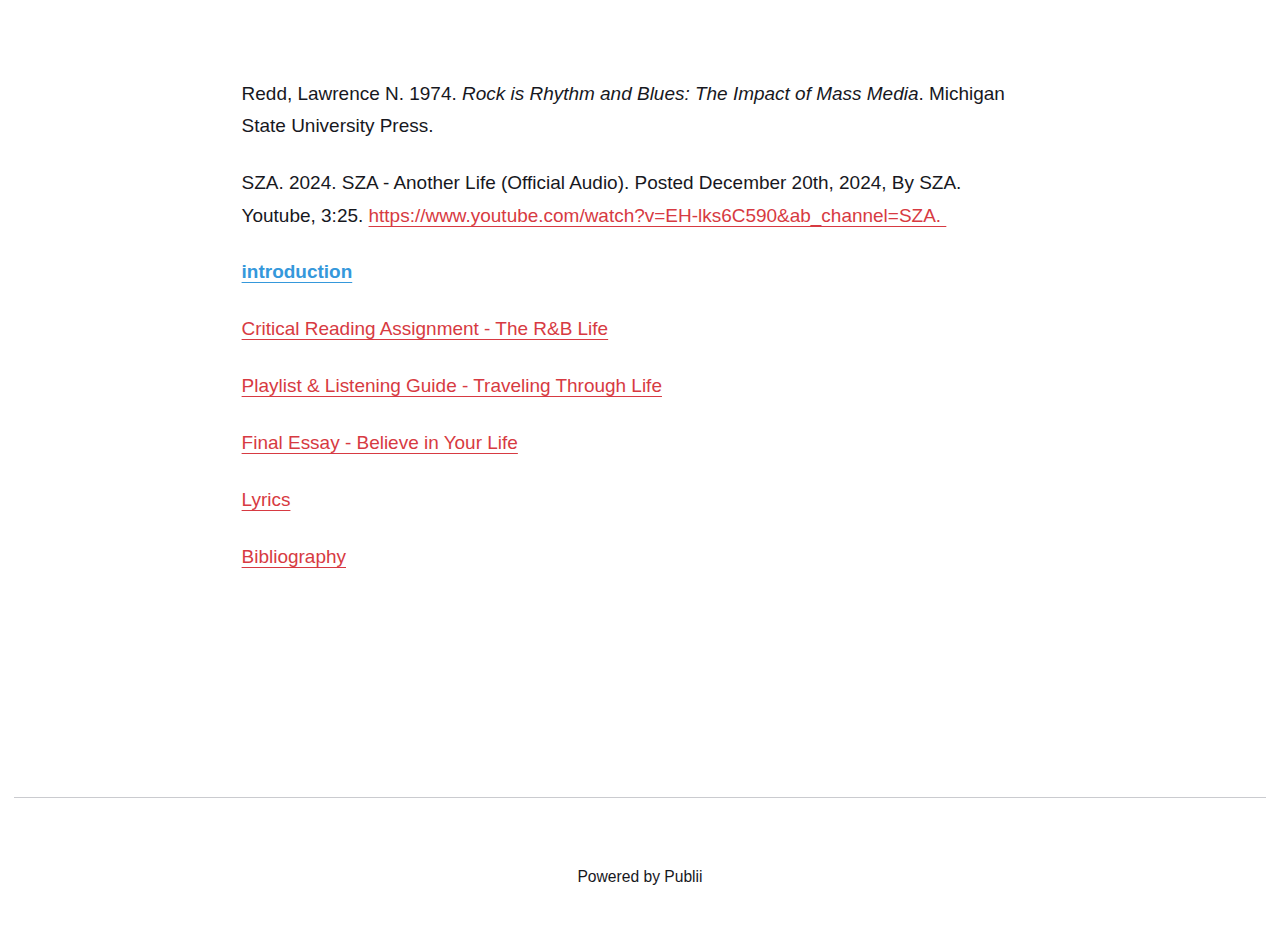
<file: music-review.html>
<!DOCTYPE html><html lang="en-us"><head><meta charset="utf-8"><meta http-equiv="X-UA-Compatible" content="IE=edge"><meta name="viewport" content="width=device-width,initial-scale=1"><title>Diving into Another Life - In Another Life - Eric Ma</title><meta name="description" content="Music Review of “Another Life” On the surface, the song “Another Life” seems to be a personal story about a relationship that SZA delineates to her audience, but at the same time, she explores more sophisticated themes of belonging, realizing self worth, and feeling self&hellip;"><meta name="generator" content="Publii Open-Source CMS for Static Site"><link rel="canonical" href="https://ericma12345.github.io/another_life_ericma/music-review.html"><link rel="alternate" type="application/atom+xml" href="https://ericma12345.github.io/another_life_ericma/feed.xml" title="In Another Life - Eric Ma - RSS"><link rel="alternate" type="application/json" href="https://ericma12345.github.io/another_life_ericma/feed.json" title="In Another Life - Eric Ma - JSON"><meta property="og:title" content="Diving into Another Life"><meta property="og:site_name" content="In Another Life - Eric Ma"><meta property="og:description" content="Music Review of “Another Life” On the surface, the song “Another Life” seems to be a personal story about a relationship that SZA delineates to her audience, but at the same time, she explores more sophisticated themes of belonging, realizing self worth, and feeling self&hellip;"><meta property="og:url" content="https://ericma12345.github.io/another_life_ericma/music-review.html"><meta property="og:type" content="article"><link rel="stylesheet" href="https://ericma12345.github.io/another_life_ericma/assets/css/style.css?v=11bee19e86e8eda2cf9a60efd975666d"><script type="application/ld+json">{"@context":"http://schema.org","@type":"Article","mainEntityOfPage":{"@type":"WebPage","@id":"https://ericma12345.github.io/another_life_ericma/music-review.html"},"headline":"Diving into Another Life","datePublished":"2025-04-10T12:03-04:00","dateModified":"2025-04-17T00:42-04:00","description":"Music Review of “Another Life” On the surface, the song “Another Life” seems to be a personal story about a relationship that SZA delineates to her audience, but at the same time, she explores more sophisticated themes of belonging, realizing self worth, and feeling self&hellip;","author":{"@type":"Person","name":"Eric Ma","url":"https://ericma12345.github.io/another_life_ericma/authors/eric-ma/"},"publisher":{"@type":"Organization","name":"Eric Ma"}}</script><noscript><style>img[loading] {
                    opacity: 1;
                }</style></noscript></head><body class="page-template"><header class="top js-header"><a class="logo" href="https://ericma12345.github.io/another_life_ericma/">In Another Life - Eric Ma</a></header><main class="page"><article class="content"><div class="hero hero--noimage"><header class="hero__content"><div class="wrapper"><h1>Diving into Another Life</h1></div></header></div><div class="entry-wrapper content__entry"><p> </p><p><strong>Music Review of “Another Life”</strong></p><p> </p><p><span style="font-weight: 400;"></span><span style="font-weight: 400;">On the surface, the song “Another Life” seems to be a personal story about a relationship that SZA delineates to her audience, but at the same time, she explores more sophisticated themes of belonging, realizing self worth, and feeling self conscious in the greater scheme of life. SZA communicates powerful messages through her raw and soothing vocals that are purposely paired with soft, ethereal, and rhythmic instrumentals. The original studio recording of “Another Life” is the fourteenth track of the LANA extension of SZA’s SOS album and was released by Top Dawg Entertainment and RCA Records on the 20th of December in 2024. It is also the only performance of the song that has been released to the public in any form due to how new the album is with SZA not having gone on tour yet for her latest music. Additionally, the history behind R&amp;B music and what the genre represents is often demonstrated through SZA’s music and “Another Life” is no exception to that. </span></p><p><span style="font-weight: 400;"></span><span style="font-weight: 400;">Putting the lyrics aside, the musical elements of the recording are a component that catches the ear of a listener, evoking curiosity, in a cohesive and familiar manner. The tune begins with the repetition of four different progressive, parallel chords that begin the song slow and mellow, but it is suddenly greeted by SZA’s powerful voice. Any boredom that may have been built up by the electronic chords dissipates with her entrance which adds color and warmth to the song.  These chords are the rhythmic backbone of the song that stand in the shadows allowing the spotlight to shine brightly on SZA’s vocals. The first forty seconds of the song act as an opening statement of sorts with the repetitive chords and authoritative vocals, then a drum beat kicks in as the song progresses into the chorus. The song then shifts fluidly between the chorus and significant statements. The most fundamental and characteristic musical element of the song is how SZA is able to hook her listeners through the way her voice soars while maintaining a very graceful and optimistic tone (D’Souza 2024). </span></p><p><span style="font-weight: 400;"></span><span style="font-weight: 400;">When listening to “Another Life,” the tone and the style of the music dictate the way SZA is able to express her emotions. The song’s elements are deeply rooted in the R&amp;B genre and its extensive history. R&amp;B was initially a form of coping and expression in the time when slaves were still utilized in America. This style of music expressed by the slaves originated from the culture of their native lands in Africa. This was the population of people in America who were extremely suppressed, but motivated to fight for freedom and grasped onto their music when they were essentially stripped of all their basic human rights (Redd 1974). R&amp;B is a genre that promotes self expression and identity by combining strong beats with improvised rhythms and call and response patterns (Redd 1974). Even though lots has changed since then, there are still hints of these characteristic elements of the genre in “Another Life” that make the message come across strongly. The consistent beat that blends with somewhat of a repetitive call and response or conversational nature of the song is how it musically ties to the birth of R&amp;B. One side of the story SZA tells in this song is the idea of realizing your own self worth and standing up for yourself. The powerful line “I don't wanna be just a shell of me, Just another thing in your gallery” shows the progression of SZA’s mindset from the beginning of the song where there is a lot of uncertainty and nervousness (SZA 2024). Although she is directly discussing how she is getting over someone, this concept can be applied to the realization of self respect you should have for yourself. Looking at it from a slightly different perspective, the slaves who pioneered this genre had a similar belief as well–knowing they held unmeasurable value compared to the horrific ways they were being treated.  </span></p><p><span style="font-weight: 400;"></span><span style="font-weight: 400;">To extend the concept of self-worth and belonging, a larger message “Another Life” can portray is the fact that it is everyone’s first time at life and it is important to not be so hard on yourself. While you need to have a lot of confidence in yourself and what you do, it is virtually impossible to do everything correctly without fail. The line “can’t risk perfection” is extremely thought provoking and corroborates this message of acceptance (SZA 2024). Not risking perfection can mean a variety of things, but SZA wants to say that risking perfection is an unattainable idea since life is filled with so much risk while perfection is void of it. This is a claim that is applicable and incredibly relatable in this day and age, being the main reason why “Another Life” is such a powerful piece of music. Due to how fast paced information travels in society, there seems to always be an expectation or yearning for perfection. SZA says, yes, you should know your self worth and be brave, but are bound to hit roadblocks, and only in “another life” is where everything works out to how you intend. Even till the last line of the song, uncertainty is present when SZA admits that “maybe” everything works out “in another life” (SZA 2024).</span></p><p><span style="font-weight: 400;"></span><span style="font-weight: 400;">Hesitation is an aspect of life that is inevitable. Everyone will encounter moments where they question what they are doing, but SZA’s “Another Life” allows us to understand that only in an alternate reality is one where the time is always right and everything occurs flawlessly. The approach SZA takes to make a lasting impression through her music is by utilizing different aspects of the R&amp;B genre from the emotional strength of the genre’s rich history to the unique, soulful musical elements. </span></p><p> </p><p> </p><p><a href="https://open.spotify.com/track/4tfOoCcYPtb08J5HWlSo3r?si=898190c55c914ae8">Spotify Recording</a></p><p><a href="https://open.spotify.com/track/4tfOoCcYPtb08J5HWlSo3r?si=898190c55c914ae8"><span style="font-weight: 400;"></span></a></p><p><a href="https://open.spotify.com/track/4tfOoCcYPtb08J5HWlSo3r?si=898190c55c914ae8"> </a></p><p> </p><p><br><br></p><p><span style="font-weight: 400;">Works Cited</span></p><p> </p><p><span style="font-weight: 400;">D’Souza, Shaad. 2025. “SOS Deluxe: Lana”. </span><i><span style="font-weight: 400;">Pitchfork</span></i><span style="font-weight: 400;"> January 6. https://pitchfork.com/reviews/albums/sza-sos-deluxe-lana/.</span></p><p> </p><p><span style="font-weight: 400;">Redd, Lawrence N. 1974. </span><i><span style="font-weight: 400;">Rock is Rhythm and Blues: The Impact of Mass Media</span></i><span style="font-weight: 400;">. Michigan State University Press.</span></p><p><span style="font-weight: 400;"></span></p><p><span style="font-weight: 400;">SZA. 2024. SZA - Another Life (Official Audio). Posted December 20th, 2024, By SZA. Youtube, 3:25. </span><span style="font-weight: 400;"><a href="https://www.youtube.com/watch?v=EH-lks6C590&amp;ab_channel=SZA.">https://www.youtube.com/watch?v=EH-lks6C590&amp;ab_channel=SZA. </a></span></p><p><strong><a href="https://ericma12345.github.io/another_life_ericma/introduction.html" style="color: #3598db;">introduction</a></strong></p><p><a href="https://ericma12345.github.io/another_life_ericma/critical-reading-assignment.html">Critical Reading Assignment - The R&amp;B Life</a></p><p><a href="https://ericma12345.github.io/another_life_ericma/playlist-and-listening-guide.html">Playlist &amp; Listening Guide - Traveling Through Life</a></p><p><a href="https://ericma12345.github.io/another_life_ericma/final-essay.html">Final Essay - Believe in Your Life</a></p><p><a href="https://ericma12345.github.io/another_life_ericma/lyrics.html">Lyrics</a> </p><p><a href="https://ericma12345.github.io/another_life_ericma/bibliography.html">Bibliography</a></p><p> </p><p><br><br></p></div></article></main><footer class="footer"><div class="wrapper"><div class="footer__copyright">Powered by Publii</div><button id="backToTop" class="footer__bttop" aria-label="Back to top" title="Back to top"><svg width="20" height="20"><use xlink:href="https://ericma12345.github.io/another_life_ericma/assets/svg/svg-map.svg#toparrow"/></svg></button></div></footer><script defer="defer" src="https://ericma12345.github.io/another_life_ericma/assets/js/scripts.min.js?v=ffcbea6c02c8178d10092962b235a5b0"></script><script>window.publiiThemeMenuConfig={mobileMenuMode:'sidebar',animationSpeed:300,submenuWidth: 'auto',doubleClickTime:500,mobileMenuExpandableSubmenus:true,relatedContainerForOverlayMenuSelector:'.top'};</script><script>var images = document.querySelectorAll('img[loading]');
        for (var i = 0; i < images.length; i++) {
            if (images[i].complete) {
                images[i].classList.add('is-loaded');
            } else {
                images[i].addEventListener('load', function () {
                    this.classList.add('is-loaded');
                }, false);
            }
        }</script></body></html>
</file>
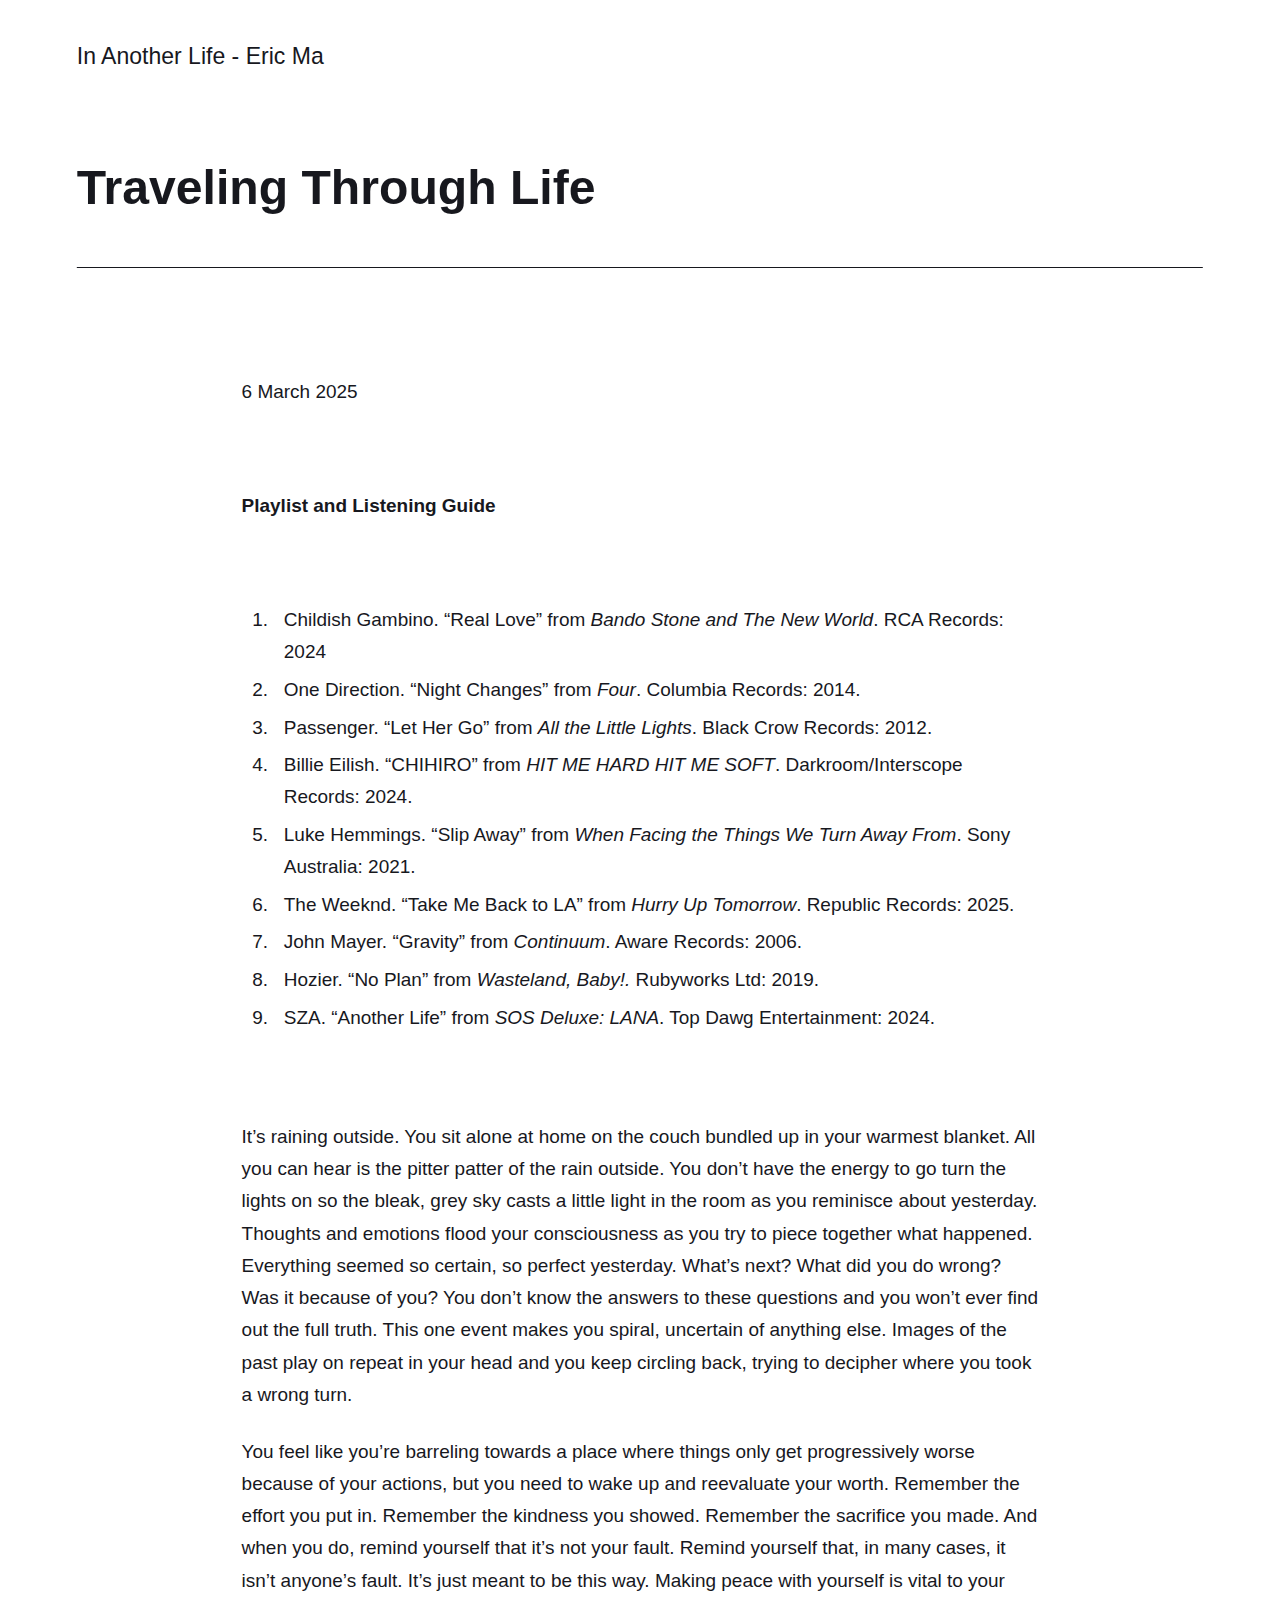
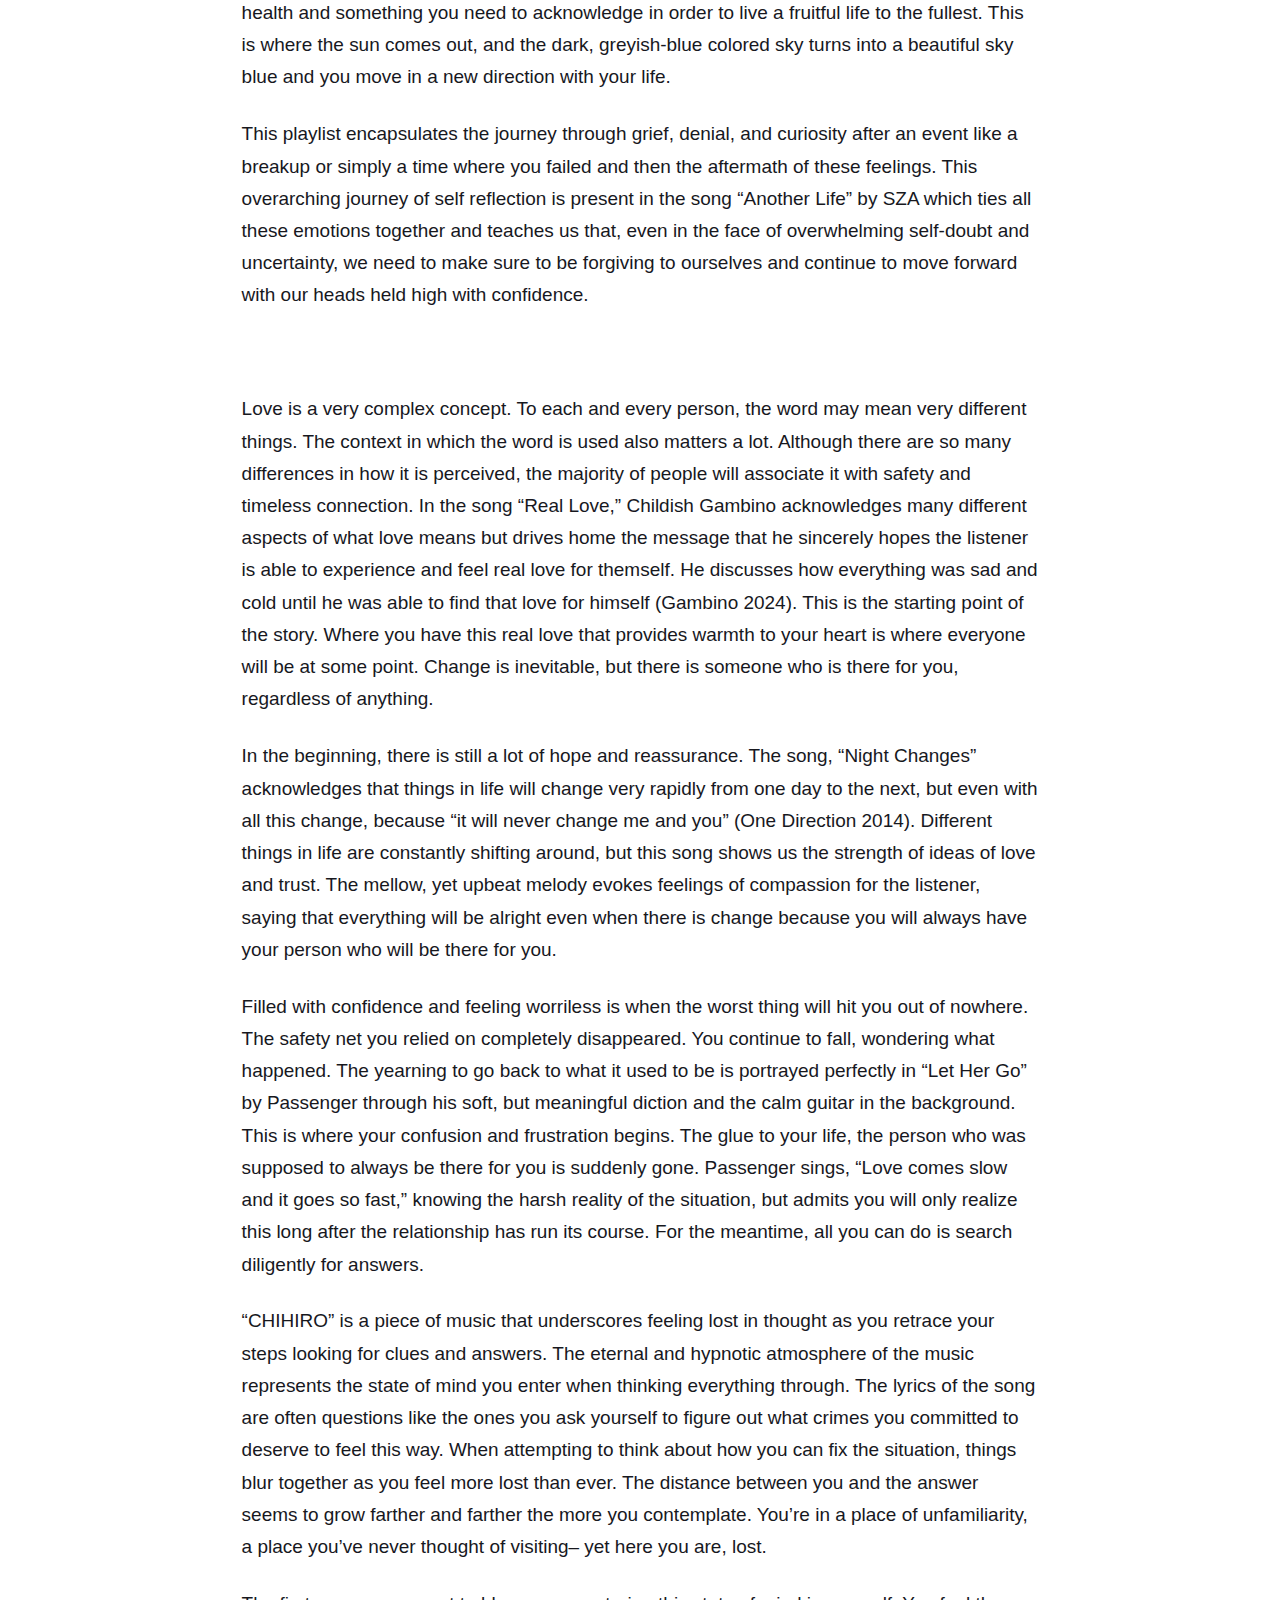
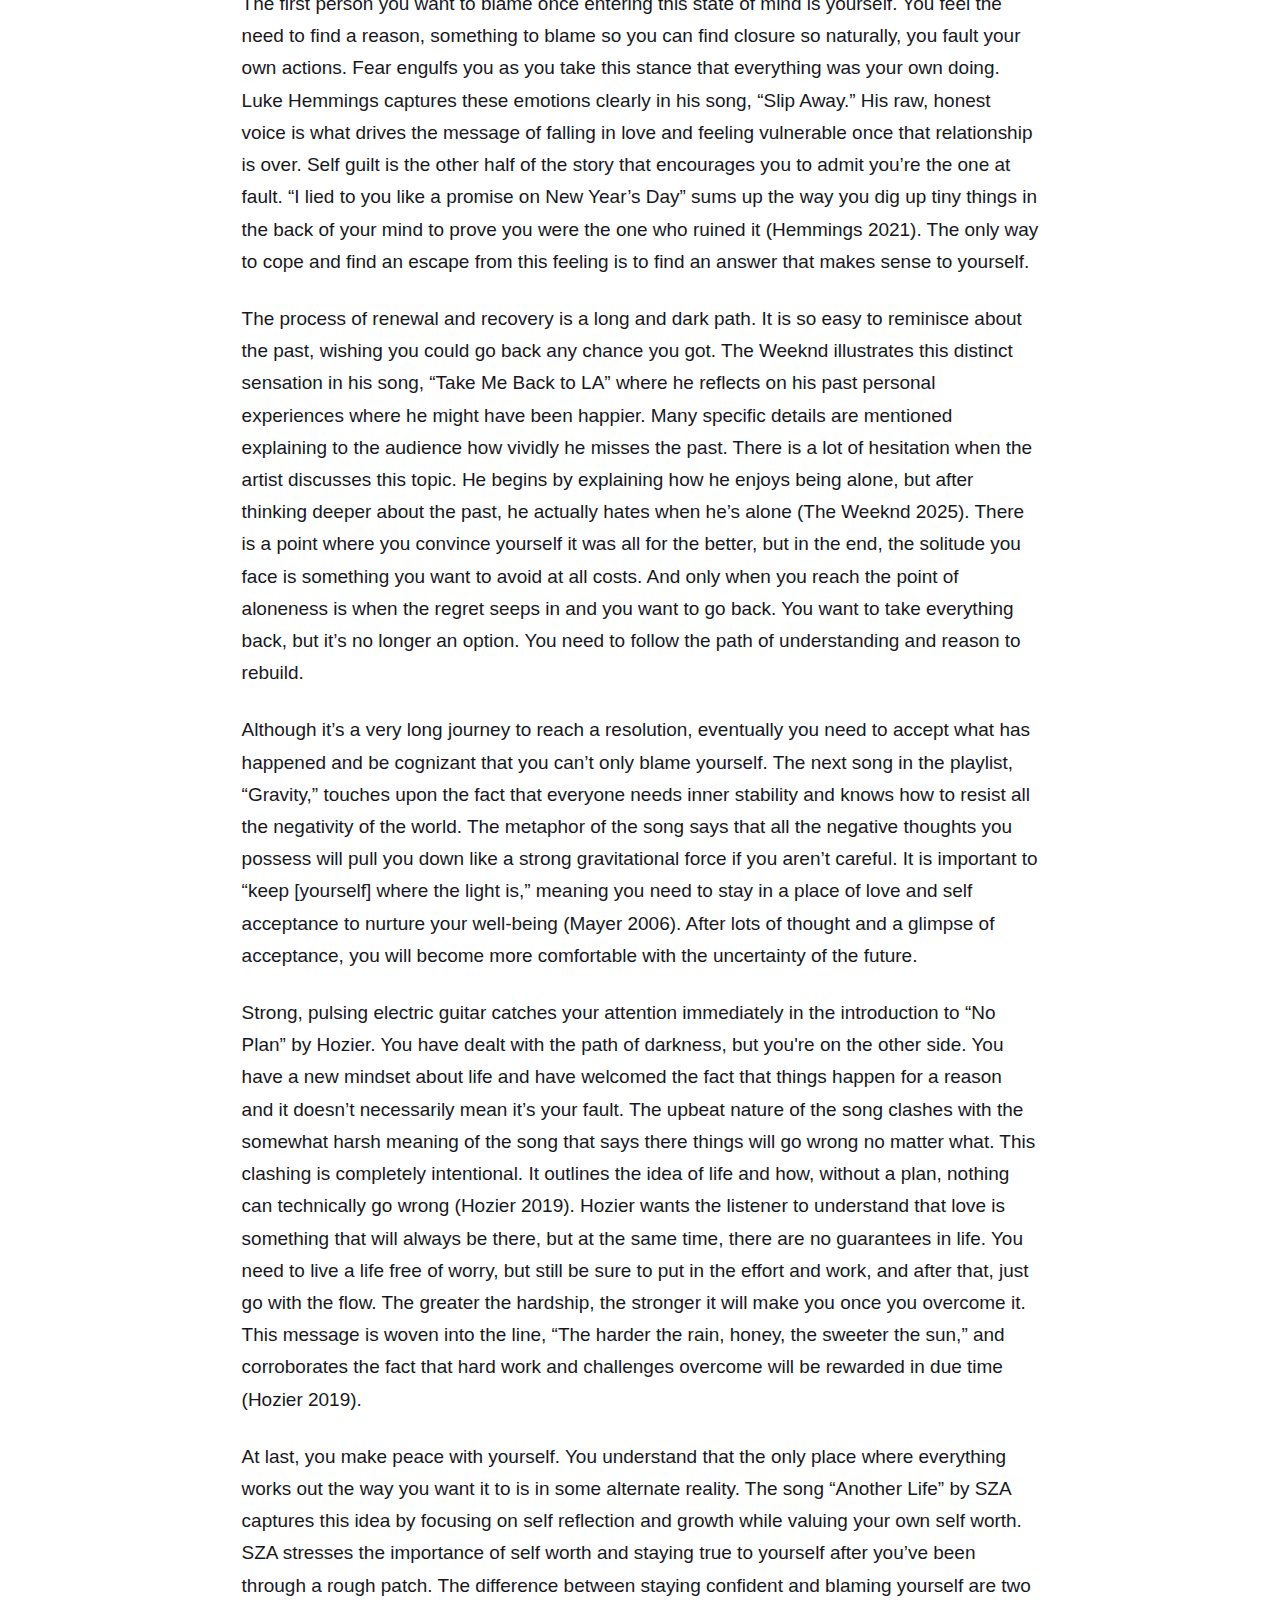
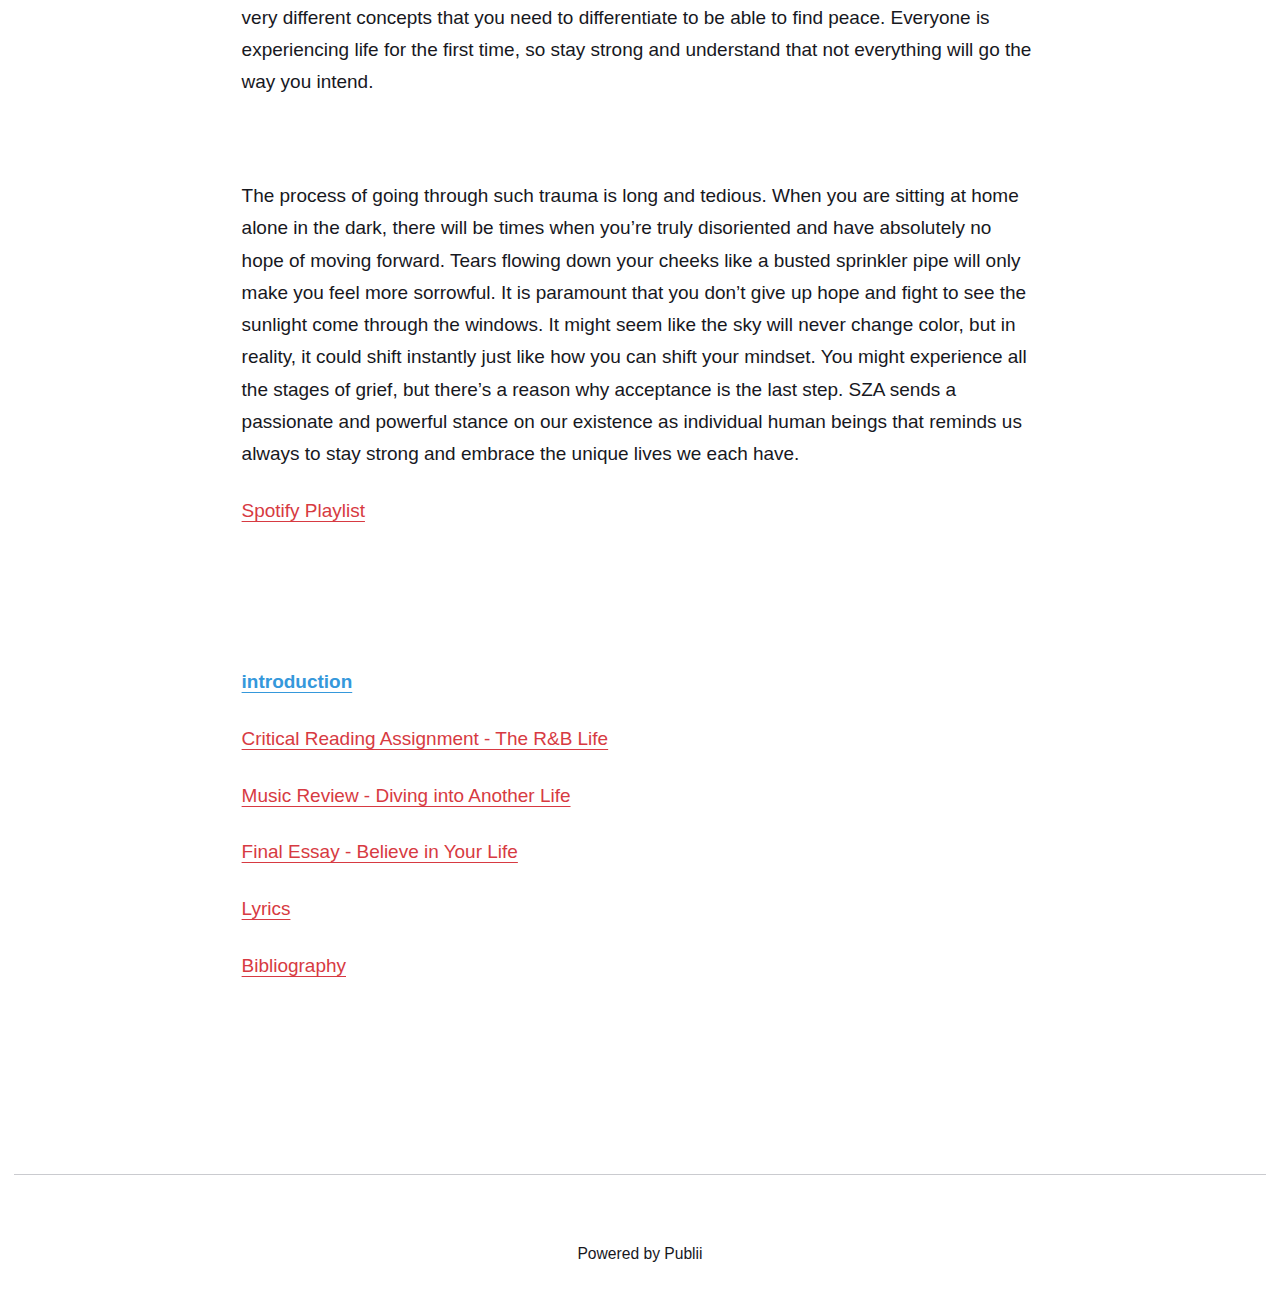
<file: playlist-and-listening-guide.html>
<!DOCTYPE html><html lang="en-us"><head><meta charset="utf-8"><meta http-equiv="X-UA-Compatible" content="IE=edge"><meta name="viewport" content="width=device-width,initial-scale=1"><title>Traveling Through Life - In Another Life - Eric Ma</title><meta name="description" content="6 March 2025 Playlist and Listening Guide It’s raining outside. You sit alone at home on the couch bundled up in your warmest blanket. All you can hear is the pitter patter of the rain outside. You don’t have the energy to go turn the&hellip;"><meta name="generator" content="Publii Open-Source CMS for Static Site"><link rel="canonical" href="https://ericma12345.github.io/another_life_ericma/playlist-and-listening-guide.html"><link rel="alternate" type="application/atom+xml" href="https://ericma12345.github.io/another_life_ericma/feed.xml" title="In Another Life - Eric Ma - RSS"><link rel="alternate" type="application/json" href="https://ericma12345.github.io/another_life_ericma/feed.json" title="In Another Life - Eric Ma - JSON"><meta property="og:title" content="Traveling Through Life"><meta property="og:site_name" content="In Another Life - Eric Ma"><meta property="og:description" content="6 March 2025 Playlist and Listening Guide It’s raining outside. You sit alone at home on the couch bundled up in your warmest blanket. All you can hear is the pitter patter of the rain outside. You don’t have the energy to go turn the&hellip;"><meta property="og:url" content="https://ericma12345.github.io/another_life_ericma/playlist-and-listening-guide.html"><meta property="og:type" content="article"><link rel="stylesheet" href="https://ericma12345.github.io/another_life_ericma/assets/css/style.css?v=11bee19e86e8eda2cf9a60efd975666d"><script type="application/ld+json">{"@context":"http://schema.org","@type":"Article","mainEntityOfPage":{"@type":"WebPage","@id":"https://ericma12345.github.io/another_life_ericma/playlist-and-listening-guide.html"},"headline":"Traveling Through Life","datePublished":"2025-04-10T12:03-04:00","dateModified":"2025-04-17T00:42-04:00","description":"6 March 2025 Playlist and Listening Guide It’s raining outside. You sit alone at home on the couch bundled up in your warmest blanket. All you can hear is the pitter patter of the rain outside. You don’t have the energy to go turn the&hellip;","author":{"@type":"Person","name":"Eric Ma","url":"https://ericma12345.github.io/another_life_ericma/authors/eric-ma/"},"publisher":{"@type":"Organization","name":"Eric Ma"}}</script><noscript><style>img[loading] {
                    opacity: 1;
                }</style></noscript></head><body class="page-template"><header class="top js-header"><a class="logo" href="https://ericma12345.github.io/another_life_ericma/">In Another Life - Eric Ma</a></header><main class="page"><article class="content"><div class="hero hero--noimage"><header class="hero__content"><div class="wrapper"><h1>Traveling Through Life</h1></div></header></div><div class="entry-wrapper content__entry"><p> </p><p><span style="font-weight: 400;">6 March 2025 </span></p><p> </p><p><strong>Playlist and Listening Guide</strong></p><p> </p><ol><li style="font-weight: 400;" aria-level="1"><span style="font-weight: 400;">Childish Gambino. “Real Love” from </span><i><span style="font-weight: 400;">Bando Stone and The New World</span></i><span style="font-weight: 400;">. RCA Records: 2024</span></li><li style="font-weight: 400;" aria-level="1"><span style="font-weight: 400;">One Direction. “Night Changes” from </span><i><span style="font-weight: 400;">Four</span></i><span style="font-weight: 400;">. Columbia Records: 2014.</span></li><li style="font-weight: 400;" aria-level="1"><span style="font-weight: 400;">Passenger. “Let Her Go” from </span><i><span style="font-weight: 400;">All the Little Lights</span></i><span style="font-weight: 400;">. Black Crow Records: 2012.</span></li><li style="font-weight: 400;" aria-level="1"><span style="font-weight: 400;">Billie Eilish. “CHIHIRO” from </span><i><span style="font-weight: 400;">HIT ME HARD HIT ME SOFT</span></i><span style="font-weight: 400;">. Darkroom/Interscope Records: 2024.</span></li><li style="font-weight: 400;" aria-level="1"><span style="font-weight: 400;">Luke Hemmings. “Slip Away” from </span><i><span style="font-weight: 400;">When Facing the Things We Turn Away From</span></i><span style="font-weight: 400;">. Sony Australia: 2021.</span></li><li style="font-weight: 400;" aria-level="1"><span style="font-weight: 400;">The Weeknd. “Take Me Back to LA” from </span><i><span style="font-weight: 400;">Hurry Up Tomorrow</span></i><span style="font-weight: 400;">. Republic Records: 2025.</span></li><li style="font-weight: 400;" aria-level="1"><span style="font-weight: 400;">John Mayer. “Gravity” from </span><i><span style="font-weight: 400;">Continuum</span></i><span style="font-weight: 400;">. Aware Records: 2006.</span></li><li style="font-weight: 400;" aria-level="1"><span style="font-weight: 400;">Hozier. “No Plan” from </span><i><span style="font-weight: 400;">Wasteland, Baby!.</span></i><span style="font-weight: 400;"> Rubyworks Ltd: 2019.</span></li><li style="font-weight: 400;" aria-level="1"><span style="font-weight: 400;">SZA. “Another Life” from </span><i><span style="font-weight: 400;">SOS Deluxe: LANA</span></i><span style="font-weight: 400;">. Top Dawg Entertainment: 2024.</span></li></ol><p> </p><p><span style="font-weight: 400;"></span><span style="font-weight: 400;">It’s raining outside. You sit alone at home on the couch bundled up in your warmest blanket. All you can hear is the pitter patter of the rain outside. You don’t have the energy to go turn the lights on so the bleak, grey sky casts a little light in the room as you reminisce about yesterday. Thoughts and emotions flood your consciousness as you try to piece together what happened. Everything seemed so certain, so perfect yesterday. What’s next? What did you do wrong? Was it because of you? You don’t know the answers to these questions and you won’t ever find out the full truth. This one event makes you spiral, uncertain of anything else. Images of the past play on repeat in your head and you keep circling back, trying to decipher where you took a wrong turn. </span></p><p><span style="font-weight: 400;"></span><span style="font-weight: 400;">You feel like you’re barreling towards a place where things only get progressively worse because of your actions, but you need to wake up and reevaluate your worth. Remember the effort you put in. Remember the kindness you showed. Remember the sacrifice you made. And when you do, remind yourself that it’s not your fault. Remind yourself that, in many cases, it isn’t anyone’s fault. It’s just meant to be this way. Making peace with yourself is vital to your health and something you need to acknowledge in order to live a fruitful life to the fullest. This is where the sun comes out, and the dark, greyish-blue colored sky turns into a beautiful sky blue and you move in a new direction with your life. </span></p><p><span style="font-weight: 400;">This playlist encapsulates the journey through grief, denial, and curiosity after an event like a breakup or simply a time where you failed and then the aftermath of these feelings. This overarching journey of self reflection is present in the song “Another Life” by SZA which ties all these emotions together and teaches us that, even in the face of overwhelming self-doubt and uncertainty, we need to make sure to be forgiving to ourselves and continue to move forward with our heads held high with confidence. </span></p><p> </p><p><span style="font-weight: 400;">Love is a very complex concept. To each and every person, the word may mean very different things. The context in which the word is used also matters a lot. Although there are so many differences in how it is perceived, the majority of people will associate it with safety and timeless connection. In the song “Real Love,” Childish Gambino acknowledges many different aspects of what love means but drives home the message that he sincerely hopes the listener is able to experience and feel real love for themself. He discusses how everything was sad and cold until he was able to find that love for himself (Gambino 2024). This is the starting point of the story. Where you have this real love that provides warmth to your heart is where everyone will be at some point. Change is inevitable, but there is someone who is there for you, regardless of anything. </span></p><p><span style="font-weight: 400;">In the beginning, there is still a lot of hope and reassurance. The song, “Night Changes” acknowledges that things in life will change very rapidly from one day to the next, but even with all this change, because “it will never change me and you” (One Direction 2014). Different things in life are constantly shifting around, but this song shows us the strength of ideas of love and trust. The mellow, yet upbeat melody evokes feelings of compassion for the listener, saying that everything will be alright even when there is change because you will always have your person who will be there for you. </span></p><p><span style="font-weight: 400;">Filled with confidence and feeling worriless is when the worst thing will hit you out of nowhere. The safety net you relied on completely disappeared. You continue to fall, wondering what happened. The yearning to go back to what it used to be is portrayed perfectly in “Let Her Go” by Passenger through his soft, but meaningful diction and the calm guitar in the background. This is where your confusion and frustration begins. The glue to your life, the person who was supposed to always be there for you is suddenly gone. Passenger sings, “Love comes slow and it goes so fast,” knowing the harsh reality of the situation, but admits you will only realize this long after the relationship has run its course. For the meantime, all you can do is search diligently for answers. </span></p><p><span style="font-weight: 400;">“CHIHIRO” is a piece of music that underscores feeling lost in thought as you retrace your steps looking for clues and answers. The eternal and hypnotic atmosphere of the music represents the state of mind you enter when thinking everything through. The lyrics of the song are often questions like the ones you ask yourself to figure out what crimes you committed to deserve to feel this way. When attempting to think about how you can fix the situation, things blur together as you feel more lost than ever. The distance between you and the answer seems to grow farther and farther the more you contemplate. You’re in a place of unfamiliarity, a place you’ve never thought of visiting– yet here you are, lost. </span></p><p><span style="font-weight: 400;">The first person you want to blame once entering this state of mind is yourself. You feel the need to find a reason, something to blame so you can find closure so naturally, you fault your own actions. Fear engulfs you as you take this stance that everything was your own doing. Luke Hemmings captures these emotions clearly in his song, “Slip Away.” His raw, honest voice is what drives the message of falling in love and feeling vulnerable once that relationship is over. Self guilt is the other half of the story that encourages you to admit you’re the one at fault. “I lied to you like a promise on New Year’s Day” sums up the way you dig up tiny things in the back of your mind to prove you were the one who ruined it (Hemmings 2021). The only way to cope and find an escape from this feeling is to find an answer that makes sense to yourself. </span></p><p><span style="font-weight: 400;">The process of renewal and recovery is a long and dark path. It is so easy to reminisce about the past, wishing you could go back any chance you got. The Weeknd illustrates this distinct sensation in his song, “Take Me Back to LA” where he reflects on his past personal experiences where he might have been happier. Many specific details are mentioned explaining to the audience how vividly he misses the past. There is a lot of hesitation when the artist discusses this topic. He begins by explaining how he enjoys being alone, but after thinking deeper about the past, he actually hates when he’s alone (The Weeknd 2025). There is a point where you convince yourself it was all for the better, but in the end, the solitude you face is something you want to avoid at all costs. And only when you reach the point of aloneness is when the regret seeps in and you want to go back. You want to take everything back, but it’s no longer an option. You need to follow the path of understanding and reason to rebuild. </span></p><p><span style="font-weight: 400;">Although it’s a very long journey to reach a resolution, eventually you need to accept what has happened and be cognizant that you can’t only blame yourself. The next song in the playlist, “Gravity,” touches upon the fact that everyone needs inner stability and knows how to resist all the negativity of the world. The metaphor of the song says that all the negative thoughts you possess will pull you down like a strong gravitational force if you aren’t careful. It is important to “keep [yourself] where the light is,” meaning you need to stay in a place of love and self acceptance to nurture your well-being (Mayer 2006). After lots of thought and a glimpse of acceptance, you will become more comfortable with the uncertainty of the future. </span></p><p><span style="font-weight: 400;">Strong, pulsing electric guitar catches your attention immediately in the introduction to “No Plan” by Hozier. You have dealt with the path of darkness, but you're on the other side. You have a new mindset about life and have welcomed the fact that things happen for a reason and it doesn’t necessarily mean it’s your fault. The upbeat nature of the song clashes with the somewhat harsh meaning of the song that says there things will go wrong no matter what. This clashing is completely intentional. It outlines the idea of life and how, without a plan, nothing can technically go wrong (Hozier 2019). Hozier wants the listener to understand that love is something that will always be there, but at the same time, there are no guarantees in life. You need to live a life free of worry, but still be sure to put in the effort and work, and after that, just go with the flow. The greater the hardship, the stronger it will make you once you overcome it. This message is woven into the line, “The harder the rain, honey, the sweeter the sun,” and corroborates the fact that hard work and challenges overcome will be rewarded in due time (Hozier 2019). </span></p><p><span style="font-weight: 400;">At last, you make peace with yourself. You understand that the only place where everything works out the way you want it to is in some alternate reality. The song “Another Life” by SZA captures this idea by focusing on self reflection and growth while valuing your own self worth. SZA stresses the importance of self worth and staying true to yourself after you’ve been through a rough patch. The difference between staying confident and blaming yourself are two very different concepts that you need to differentiate to be able to find peace. Everyone is experiencing life for the first time, so stay strong and understand that not everything will go the way you intend. </span></p><p> </p><p><span style="font-weight: 400;">The process of going through such trauma is long and tedious. When you are sitting at home alone in the dark, there will be times when you’re truly disoriented and have absolutely no hope of moving forward. Tears flowing down your cheeks like a busted sprinkler pipe will only make you feel more sorrowful. It is paramount that you don’t give up hope and fight to see the sunlight come through the windows. It might seem like the sky will never change color, but in reality, it could shift instantly just like how you can shift your mindset. You might experience all the stages of grief, but there’s a reason why acceptance is the last step. SZA sends a passionate and powerful stance on our existence as individual human beings that reminds us always to stay strong and embrace the unique lives we each have.</span></p><p><a href="https://open.spotify.com/playlist/2nc7inu8JzEJflktu58Hh3?si=8dbc42ac107a4700&amp;pt=d488b4ede843a783b115721d9773cf75">Spotify Playlist</a></p><p> </p><p> </p><p><strong><a href="https://ericma12345.github.io/another_life_ericma/introduction.html" style="color: #3598db;">introduction</a></strong></p><p><a href="https://ericma12345.github.io/another_life_ericma/critical-reading-assignment.html">Critical Reading Assignment - The R&amp;B Life</a></p><p><a href="https://ericma12345.github.io/another_life_ericma/music-review.html">Music Review - Diving into Another Life</a></p><p><a href="https://ericma12345.github.io/another_life_ericma/final-essay.html">Final Essay - Believe in Your Life</a></p><p><a href="https://ericma12345.github.io/another_life_ericma/lyrics.html">Lyrics</a> </p><p><a href="https://ericma12345.github.io/another_life_ericma/bibliography.html">Bibliography</a></p><p> </p><p> </p></div></article></main><footer class="footer"><div class="wrapper"><div class="footer__copyright">Powered by Publii</div><button id="backToTop" class="footer__bttop" aria-label="Back to top" title="Back to top"><svg width="20" height="20"><use xlink:href="https://ericma12345.github.io/another_life_ericma/assets/svg/svg-map.svg#toparrow"/></svg></button></div></footer><script defer="defer" src="https://ericma12345.github.io/another_life_ericma/assets/js/scripts.min.js?v=ffcbea6c02c8178d10092962b235a5b0"></script><script>window.publiiThemeMenuConfig={mobileMenuMode:'sidebar',animationSpeed:300,submenuWidth: 'auto',doubleClickTime:500,mobileMenuExpandableSubmenus:true,relatedContainerForOverlayMenuSelector:'.top'};</script><script>var images = document.querySelectorAll('img[loading]');
        for (var i = 0; i < images.length; i++) {
            if (images[i].complete) {
                images[i].classList.add('is-loaded');
            } else {
                images[i].addEventListener('load', function () {
                    this.classList.add('is-loaded');
                }, false);
            }
        }</script></body></html>
</file>
